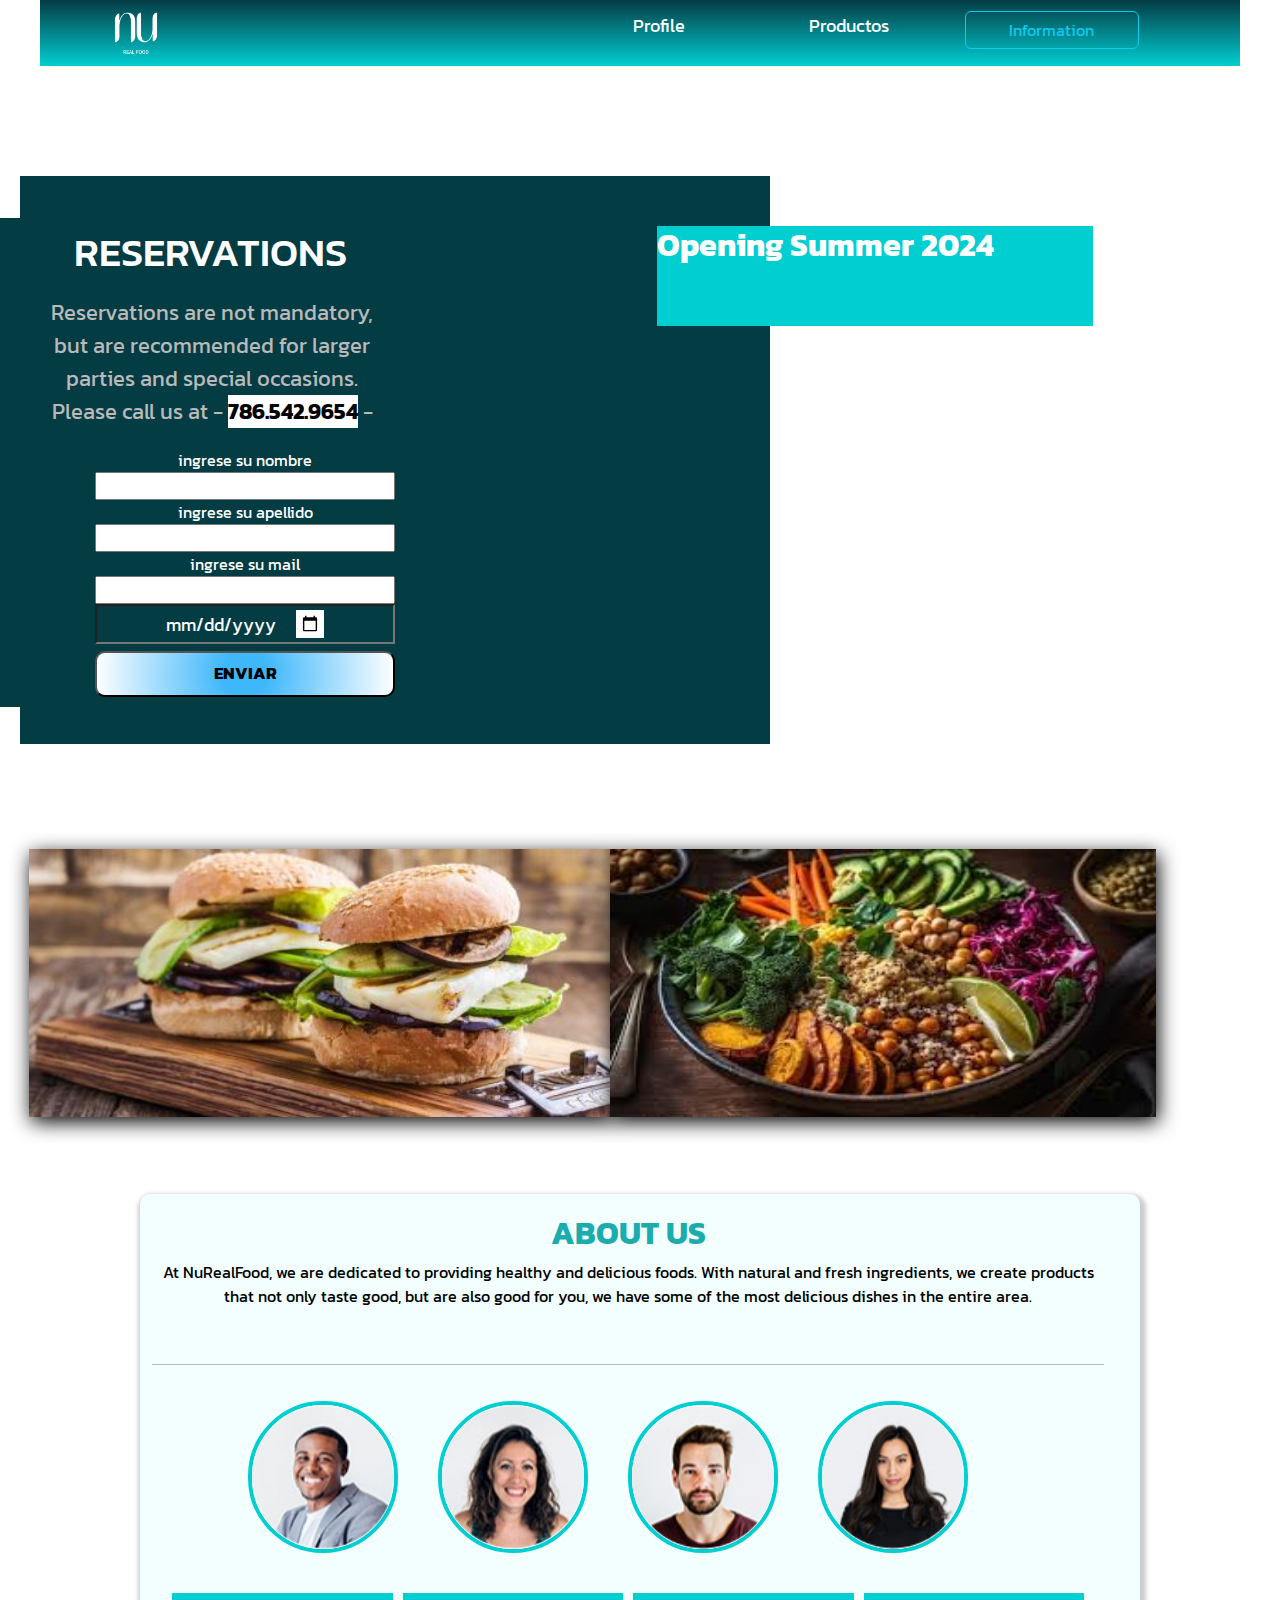
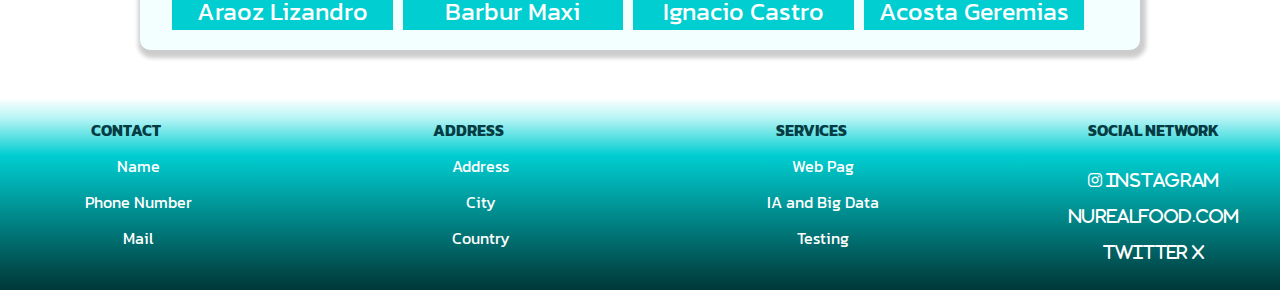
<file: index.html>
<!DOCTYPE html>
<html lang="es">
<head>
    <meta charset="UTF-8">
    <meta name="viewport" content="width=device-width, initial-scale=1.0">
    <title>NuRealFood</title>
    <link rel="stylesheet" href="css/styles.css">

    <link rel="preconnect" href="https://fonts.googleapis.com">
    <link rel="preconnect" href="https://fonts.gstatic.com" crossorigin>
    <link href="https://fonts.googleapis.com/css2?family=Kanit:ital,wght@0,100;0,200;0,300;0,400;0,500;0,600;0,700;0,800;0,900;1,100;1,200;1,300;1,400;1,500;1,600;1,700;1,800;1,900&display=swap" rel="stylesheet">
    <!-- Iconos del footer  -->
    <link rel="stylesheet" href="https://cdnjs.cloudflare.com/ajax/libs/font-awesome/6.0.0-beta3/css/all.min.css">
    <link href="https://cdn.jsdelivr.net/npm/bootstrap@5.3.3/dist/css/bootstrap.min.css" rel="stylesheet" integrity="sha384-QWTKZyjpPEjISv5WaRU9OFeRpok6YctnYmDr5pNlyT2bRjXh0JMhjY6hW+ALEwIH" crossorigin="anonymous">
    <link rel="icon" href="./img/logo.webp">
</head>
<body>
    <header>
        <nav class="fixed-top" >
            <div>
                <a  href="index.html"><img  class="logo" src="img/logo.webp" alt="NuRealFood Logo" ></a>
            </div>
            <ul class="nav-links">
                <li><a onclick="showContent('container-team')"   href="index.html">Profile</a></li>
                <li><a href="products.html">Productos</a></li>
                <button type="button" class="btn btn-outline-info">Information</button>
            </ul>
            <div class="burger">
                <div class="line1"></div>
                <div class="line2"></div>
                <div class="line3"></div>
            </div>
        </nav>
        <div class="video-header">
            <video autoplay>
                <source src="https://video.wixstatic.com/video/d3e4db_049ed584dce04e1da87adfd435e229d0/1080p/mp4/file.mp4" type="video/mp4">
                Tu navegador no soporta la reproducción de videos.
            </video>
        </div>
    </header>
    <main>
        <!-- <section class="hero">
            <h1>Bienvenidos a NuRealFood</h1>
            <p>Comida saludable y deliciosa para todos</p>
        </section> -->

    <div class="megaContainer">
        <div class="reservation">
            <div class="reservations-section" >
                <h2>RESERVATIONS</h2>
                <div class="reservation-text">
                    <p>Reservations are not mandatory, but are recommended for larger parties and special occasions.<br>
                        Please call us at - <a href="tel:+17865429654">786.542.9654</a> -</p>
                </div>
                <form action="submit">
                    <div class="form">
                        <label for="text">ingrese su nombre</label>
                    <input class="text" type="text"  minlength="3" maxlength="15">
                    <label for="text" aria-placeholder="">ingrese su apellido</label>
                    <input class="text" type="text" minlength="3" maxlength="16">
                    <label for="text" aria-placeholder="">ingrese su mail</label>
                    <input class="text" type="text" required minlength="4" maxlength="40">
                    <div class="calendar">
                        <input type="date" class="input">
                    </div>
                    <button><b>ENVIAR</b></button>
                    </div>
                </form>
            </div>
        </div>
        <section class="container-fluid-map">
            <div class="row">
                <div class="mapa">
                    <div class="linea">
                    <div class="title-map">
                        <h2 class="fw-bold">Opening Summer 2024</h2>
                    </div>
                    <iframe src="https://www.google.com/maps/embed?pb=!1m18!1m12!1m3!1d3591.874358003842!2d-80.19346730000001!3d25.807718799999993!2m3!1f0!2f0!3f0!3m2!1i1024!2i768!4f13.1!3m3!1m2!1s0x88d9b1538f2fff69%3A0x2e12c2237105a109!2s3252%20Buena%20Vista%20Blvd%2C%20Miami%2C%20FL%2033137!5e0!3m2!1ses-419!2sus!4v1718128435053!5m2!1ses-419!2sus" width="600" height="450" style="border:0;" allowfullscreen="" loading="lazy" referrerpolicy="no-referrer-when-downgrade"></iframe>
                </div>
                </div>
            </div>
        </section>
        </div>

        <!-- <div class="container mt-5">
            <div class="row">
                <div class="col-md-6">
                    <div class="calendar">
                        <div class="reservations-section">
                            <h2>RESERVATIONS</h2>
                            <p>Reservations are not mandatory, but are recommended for larger parties and special occasions.<br>
                            Please call us at - <a href="tel:+17865429654">786.542.9654</a> -</p>
                            <form action="submit">
                                <div class="form">
                                    <label for="nombre">Ingrese su nombre</label>
                                    <input id="nombre" class="form-control" type="text" minlength="3" maxlength="15">
                                    <label for="apellido">Ingrese su apellido</label>
                                    <input id="apellido" class="form-control" type="text" minlength="3" maxlength="16">
                                    <label for="email">Ingrese su mail</label>
                                    <input id="email" class="form-control" type="email" required minlength="4" maxlength="40">
                                    <label for="fecha">Seleccione la fecha</label>
                    
                                    <button class="btn btn-primary mt-3">Enviar</button>
                                </div>
                            </form>
                        </div>
                    </div>
                </div>

                <!-- Mapa -->
            <!-- <div class="col-md-6">
                <section class="container-fluid-map">
                    <div class="row">
                        <div class="col-12">
                            <div class="linea">
                                <div class="title-map">
                                    <h2 class="fw-bold">Opening Summer 2024</h2>
                                </div>
                                <iframe src="https://www.google.com/maps/embed?pb=!1m18!1m12!1m3!1d3591.874358003842!2d-80.19346730000001!3d25.807718799999993!2m3!1f0!2f0!3f0!3m2!1i1024!2i768!4f13.1!3m3!1m2!1s0x88d9b1538f2fff69%3A0x2e12c2237105a109!2s3252%20Buena%20Vista%20Blvd%2C%20Miami%2C%20FL%2033137!5e0!3m2!1ses-419!2sus!4v1718128435053!5m2!1ses-419!2sus" width="100%" height="450" style="border:0;" allowfullscreen="" loading="lazy" referrerpolicy="no-referrer-when-downgrade"></iframe>
                            </div>
                        </div>
                    </div>
                </section>
            </div>
        </div>
    </div>  -->


    <div class="container-fluid-imgs">
        <div class="row">
            <div class="container mt-5 d-flex justify-content-center">
                <div class="d-md-inline">
                    <img src="./img/imgs.jpeg" alt="" class="img-main">
                </div>
                <div class="d-flex justify-content-center">
                    <img src="./img/imgs2.jpeg" alt="" class="img-main">
                </div>
            </div>
        </div>
    </div>

        <section class="container-fluid">
            <div class="row">
                <div class="container-team">
                    <h2><b>ABOUT US</b></h2>
                    <p>At NuRealFood, we are dedicated to providing healthy and delicious foods. With natural and fresh ingredients, we create products that not only taste good, but are also good for you, we have some of the most delicious dishes in the entire area.</p>
                    <br>
                    <hr>
                    <div class="conteiner-card">
                        <img src="./img/team/te1.jpg" alt="">     
                        <img src="./img/team/te2.jpg" alt="">               
                        <img src="./img/team/te3.jpg" alt="">
                        <img src="./img/team/te4.jpg" alt="">
                    <br>
                    <div class="container-name">
                        <p>Araoz Lizandro</p>
                        <p>Barbur Maxi</p>
                        <p>Ignacio Castro</p>
                        <p>Acosta Geremias</p>
                    </div>
                    </div>        
                </div>
                </div>
            </section>
            <br>
            <br>
    </main>
    <footer class="footer">
        <div class="footer-content">
            <div class="contact">
                <div class="title"><b>CONTACT</b></div>
                <div class="lista">
                    <ul class="elem">
                        Name
                    </ul>
                    <ul class="elem">
                        Phone Number
                    </ul>
                    <ul class="elem">
                        Mail
                    </ul>
                </div>
            </div>
            <div class="Address">
                <div class="title"><b>ADDRESS</b></div>
                <div class="lista">
                    <ul class="elem">
                        Address
                    </ul>
                    <ul class="elem">
                        City
                    </ul>
                    <ul class="elem">
                        Country
                    </ul>
                </div>
            </div>
            <div class="services">
                <div class="title"><b>SERVICES</b></div>
                <div class="lista">
                    <ul class="elem">
                        Web Pag
                    </ul>
                    <ul class="elem">
                        IA and Big Data
                    </ul>
                    <ul class="elem">
                        Testing
                    </ul>
                </div>
            </div>
            <div class="social">
                <div class="title"><b>SOCIAL NETWORK</b></div>
                <div class="social-content">
                    <a href="https://www.instagram.com/nurealfoodmiami?utm_source=ig_web_button_share_sheet&igsh=ZDNlZDc0MzIxNw%3D%3D" target="_blank"><i class="fab fa-instagram"> Instagram</i></a>
                    <a href="https://www.nurealfood.com" target="_blank"><i class="fab fa-nurealfood">Nurealfood.COM</i></a>
                    <a href="https://x.com" target="_blank"><i class="fab fa-X">Twitter X</i></a>
                </div>
            </div>
        </div>
    </footer>
    <script src="js/scripts.js"></script>
</body>
</html>
</file>
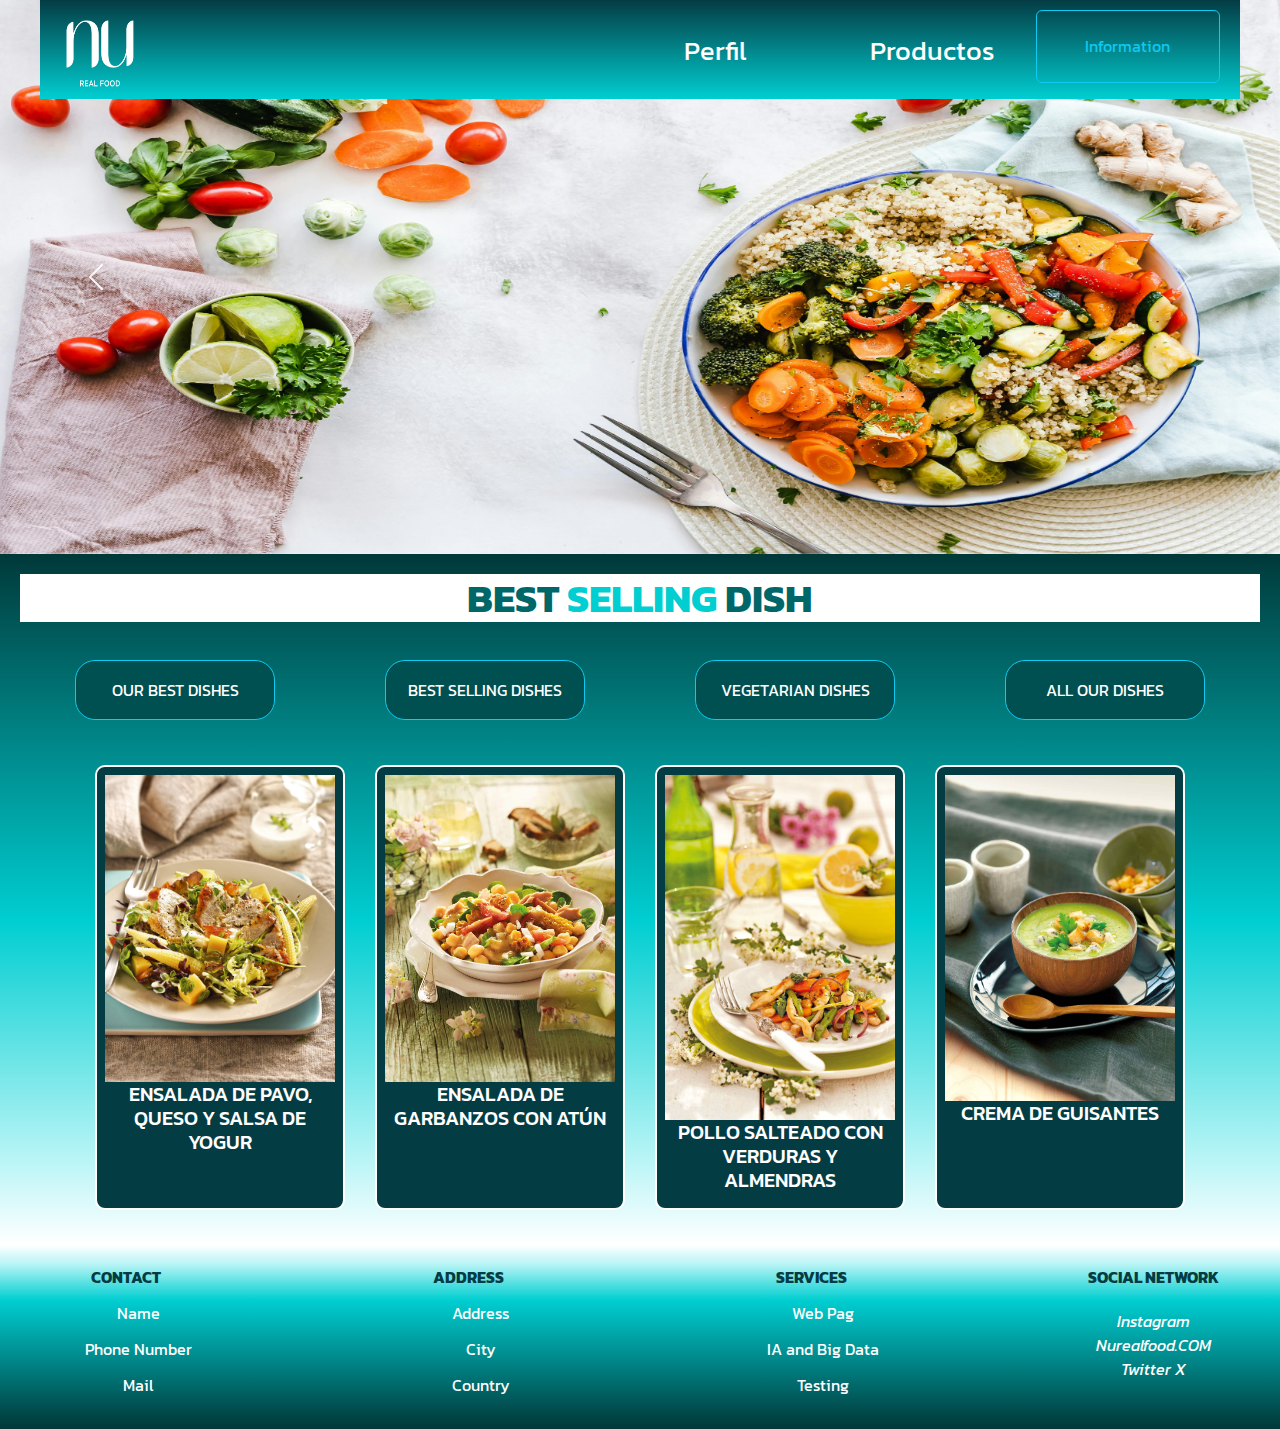
<file: masPedidos.html>
<!DOCTYPE html>
<html lang="es">
<head>
    <meta charset="UTF-8">
    <meta name="viewport" content="width=device-width, initial-scale=1.0">
    <title>NuRealFood</title>
    <link rel="stylesheet" href="css/masPedidos.css">
    <link href="https://cdn.jsdelivr.net/npm/bootstrap@5.3.3/dist/css/bootstrap.min.css" rel="stylesheet" integrity="sha384-QWTKZyjpPEjISv5WaRU9OFeRpok6YctnYmDr5pNlyT2bRjXh0JMhjY6hW+ALEwIH" crossorigin="anonymous">
    <link rel="icon" href="./img/logo.webp">
    <link rel="preconnect" href="https://fonts.googleapis.com">
<link rel="preconnect" href="https://fonts.gstatic.com" crossorigin>
<link href="https://fonts.googleapis.com/css2?family=Kanit:ital,wght@0,100;0,200;0,300;0,400;0,500;0,600;0,700;0,800;0,900;1,100;1,200;1,300;1,400;1,500;1,600;1,700;1,800;1,900&display=swap" rel="stylesheet">
</head>
<body>
    <header>
        <nav class="fixed-top" >
            <div>
                <a  href="index.html"><img  class="logo" src="img/logo.webp" alt="NuRealFood Logo" ></a>
            </div>
            <ul class="nav-links">
                <li><a onclick="showContent('container-team')"   href="index.html">Perfil</a></li>
                <li><a href="products.html">Productos</a></li>
                <button type="button" class="btn btn-outline-info">Information</button>
            </ul>
            <div class="burger">
                <div class="line1"></div>
                <div class="line2"></div>
                <div class="line3"></div>
            </div>
        </nav>

        
        <div id="carouselExampleControlsNoTouching" class="carousel slide" data-bs-touch="false">
            <div class="carousel-inner">
                <div class="carousel-item">
                    <img src="./img/product-page/lechuga.jpg" class="d-block w-100" alt="...">
                </div>
                <div class="carousel-item active">
                    <img src="./img/product-page/pexels-ella-olsson-572949-1640777.jpg" class="d-block w-100" alt="...">
                </div>
                <div class="carousel-item">
                    <img src="./img/product-page/carusel.jpg" class="d-block w-100" alt="...">
                </div>
                </div>
                <button class="carousel-control-prev" type="button" data-bs-target="#carouselExampleControlsNoTouching" data-bs-slide="prev">
                <span class="carousel-control-prev-icon" aria-hidden="true"></span>
                <span class="visually-hidden">Previous</span>
                </button>
                <button class="carousel-control-next" type="button" data-bs-target="#carouselExampleControlsNoTouching" data-bs-slide="next">
                <span class="carousel-control-next-icon" aria-hidden="true"></span>
                <span class="visually-hidden">Next</span>
                </button>
            </div>



            </header>
            <main>
        <div class="slider-img">
            <div class="slider"></div>
        </div>
        <section class="products">
            <h2><B>BEST <span>SELLING</span> DISH</B></h2>

            <div class="botones-separacion">
                <div class="btn-group btn-group-lg" role="group" aria-label="Large button group">
                    <a href="mejorePlatos.html"><button type="button" class="btn btn-outline-info">OUR BEST DISHES</button></a>
                    <a href="masPedidos.html"> <button type="button" class="btn btn-outline-info">BEST SELLING DISHES</button></a>
                    <a href="veggie.html"><button type="button" class="btn btn-outline-info">VEGETARIAN DISHES</button></a>
                    <a href="products.html"><button type="button" class="btn btn-outline-info">ALL OUR DISHES</button></a>
                </div>
            </div>

            <div class="product-grid">
                <div class="product-item">
                    <img src="img/ensaladaPavo.jpg" alt="Producto 1">
                    <h3>ENSALADA DE PAVO, QUESO Y SALSA DE YOGUR</h3>
                </div>
                <div class="product-item">
                    <img src="img/ensaldaGarbanzo.jpg" alt="Producto 2">
                    <h3>ENSALADA DE GARBANZOS CON ATÚN</h3>
                </div>
                <div class="product-item">
                    <img src="img/polloSalteado.jpg" alt="Producto 1">
                    <h3>POLLO SALTEADO CON VERDURAS Y ALMENDRAS</h3>
                </div>
                <div class="product-item">
                    <img src="./img/cremadeGuisantes.jpg" alt="Producto 1">
                    <h3>CREMA DE GUISANTES</h3>
                </div>    
            <!-- <div class="product-item">
                <img src="./img/tomate3.avif" alt="Producto 1">
                <h3>Producto 1</h3>
                <p>Descripción del producto 1.</p>
            </div> -->
            <!-- <div class="product-item">
            <div class="product-item">
                    <img src="./img/organicFood.jpg" alt="Producto 1">
                    <h3>Producto 1</h3>
                    <p>Descripción del producto 1.</p>
                </div>
                <div class="product-item">
                    <img src="./img/organicFood3.jpg" alt="Producto 1">
                    <h3>Producto 1</h3>
                    <p>Descripción del producto 1.</p>
                </div>
                <div class="product-item">
                    <img src="./img/organicFood2.jpg" alt="Producto 1">
                    <h3>Producto 1</h3>
                    <p>Descripción del producto 1.</p>
                </div> -->
                <!-- Añadir más productos según sea necesario -->
            </div>
        </section>
    </main>
    <footer class="footer">
        <div class="footer-content">
            <div class="contact">
                <div class="title"><b>CONTACT</b></div>
                <div class="lista">
                    <ul class="elem">
                        Name
                    </ul>
                    <ul class="elem">
                        Phone Number
                    </ul>
                    <ul class="elem">
                        Mail
                    </ul>
                </div>
            </div>
            <div class="Address">
                <div class="title"><b>ADDRESS</b></div>
                <div class="lista">
                    <ul class="elem">
                        Address
                    </ul>
                    <ul class="elem">
                        City
                    </ul>
                    <ul class="elem">
                        Country
                    </ul>
                </div>
            </div>
            <div class="services">
                <div class="title"><b>SERVICES</b></div>
                <div class="lista">
                    <ul class="elem">
                        Web Pag
                    </ul>
                    <ul class="elem">
                        IA and Big Data
                    </ul>
                    <ul class="elem">
                        Testing
                    </ul>
                </div>
            </div>
            <div class="social">
                <div class="title"><b>SOCIAL NETWORK</b></div>
                <div class="social-content">
                    <a href="https://www.instagram.com/nurealfoodmiami?utm_source=ig_web_button_share_sheet&igsh=ZDNlZDc0MzIxNw%3D%3D" target="_blank"><i class="fab fa-instagram"> Instagram</i></a>
                    <a href="https://www.nurealfood.com" target="_blank"><i class="fab fa-nurealfood">Nurealfood.COM</i></a>
                    <a href="https://x.com" target="_blank"><i class="fab fa-X">Twitter X</i></a>
                </div>
            </div>
        </div>
    </footer>
    <script src="js/scripts.js"></script>
    <script src="https://cdn.jsdelivr.net/npm/bootstrap@5.3.3/dist/js/bootstrap.bundle.min.js" integrity="sha384-YvpcrYf0tY3lHB60NNkmXc5s9fDVZLESaAA55NDzOxhy9GkcIdslK1eN7N6jIeHz" crossorigin="anonymous"></script>
</body>
</html>
</file>
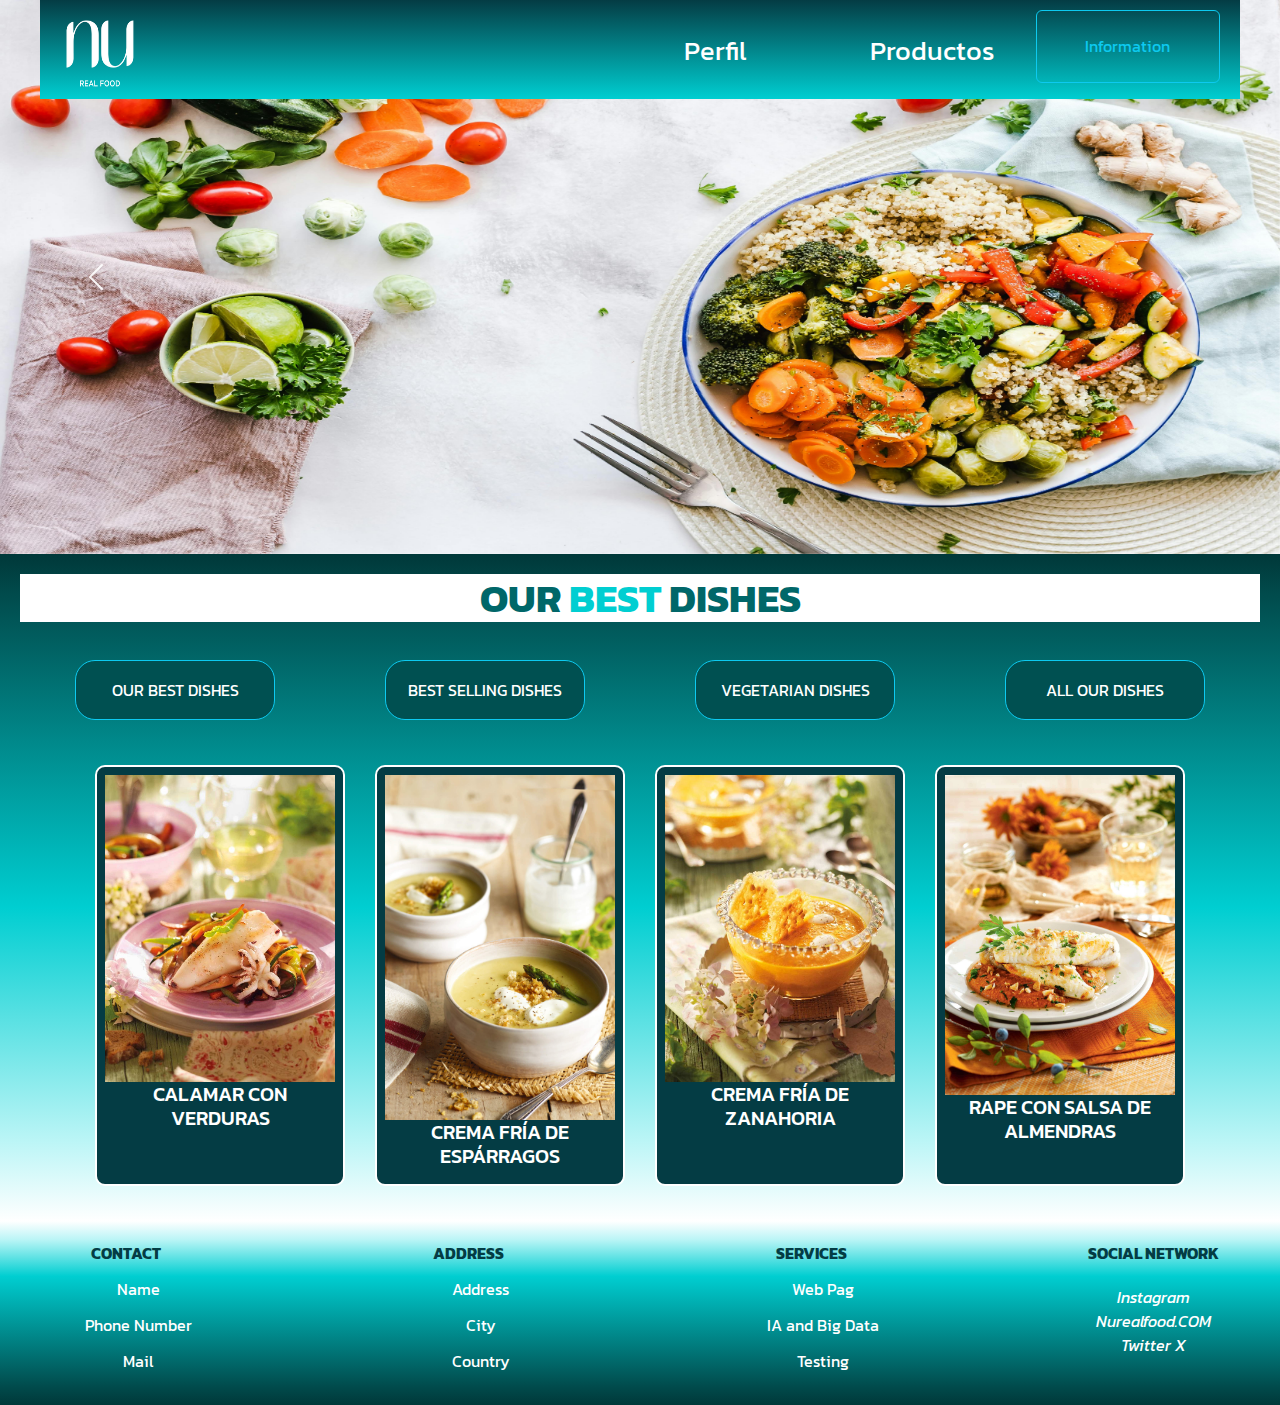
<file: mejorePlatos.html>
<!DOCTYPE html>
<html lang="es">
<head>
    <meta charset="UTF-8">
    <meta name="viewport" content="width=device-width, initial-scale=1.0">
    <title>NuRealFood</title>
    <link rel="stylesheet" href="css/mejorePlatos.css">
    <link href="https://cdn.jsdelivr.net/npm/bootstrap@5.3.3/dist/css/bootstrap.min.css" rel="stylesheet" integrity="sha384-QWTKZyjpPEjISv5WaRU9OFeRpok6YctnYmDr5pNlyT2bRjXh0JMhjY6hW+ALEwIH" crossorigin="anonymous">
    <link rel="icon" href="./img/logo.webp">
    <link rel="preconnect" href="https://fonts.googleapis.com">
<link rel="preconnect" href="https://fonts.gstatic.com" crossorigin>
<link href="https://fonts.googleapis.com/css2?family=Kanit:ital,wght@0,100;0,200;0,300;0,400;0,500;0,600;0,700;0,800;0,900;1,100;1,200;1,300;1,400;1,500;1,600;1,700;1,800;1,900&display=swap" rel="stylesheet">
</head>
<body>
    <header>
        <nav class="fixed-top" >
            <div>
                <a  href="index.html"><img  class="logo" src="img/logo.webp" alt="NuRealFood Logo" ></a>
            </div>
            <ul class="nav-links">
                <li><a onclick="showContent('container-team')"   href="index.html">Perfil</a></li>
                <li><a href="products.html">Productos</a></li>
                <button type="button" class="btn btn-outline-info">Information</button>
            </ul>
            <div class="burger">
                <div class="line1"></div>
                <div class="line2"></div>
                <div class="line3"></div>
            </div>
        </nav>

        
        <div id="carouselExampleControlsNoTouching" class="carousel slide" data-bs-touch="false">
            <div class="carousel-inner">
                <div class="carousel-item">
                    <img src="./img/product-page/lechuga.jpg" class="d-block w-100" alt="...">
                </div>
                <div class="carousel-item active">
                    <img src="./img/product-page/pexels-ella-olsson-572949-1640777.jpg" class="d-block w-100" alt="...">
                </div>
                <div class="carousel-item">
                    <img src="./img/product-page/carusel.jpg" class="d-block w-100" alt="...">
                </div>
                </div>
                <button class="carousel-control-prev" type="button" data-bs-target="#carouselExampleControlsNoTouching" data-bs-slide="prev">
                <span class="carousel-control-prev-icon" aria-hidden="true"></span>
                <span class="visually-hidden">Previous</span>
                </button>
                <button class="carousel-control-next" type="button" data-bs-target="#carouselExampleControlsNoTouching" data-bs-slide="next">
                <span class="carousel-control-next-icon" aria-hidden="true"></span>
                <span class="visually-hidden">Next</span>
                </button>
            </div>



            </header>
            <main>
        <div class="slider-img">
            <div class="slider"></div>
        </div>
        <section class="products">
            <h2><B>OUR <span>BEST</span> DISHES</B></h2>

            <div class="botones-separacion">
                <div class="btn-group btn-group-lg" role="group" aria-label="Large button group">
                    <a href="mejorePlatos.html"><button type="button" class="btn btn-outline-info">OUR BEST DISHES</button></a>
                    <a href="masPedidos.html"> <button type="button" class="btn btn-outline-info">BEST SELLING DISHES</button></a>
                    <a href="veggie.html"><button type="button" class="btn btn-outline-info">VEGETARIAN DISHES</button></a>
                    <a href="products.html"><button type="button" class="btn btn-outline-info">ALL OUR DISHES</button></a>
                </div>
            </div>

            <div class="product-grid">
                <div class="product-item">
                    <img src="img/calamar.jpg" alt="Producto 1">
                    <h3>CALAMAR CON VERDURAS</h3>
                </div>
                <div class="product-item">
                    <img src="img/cremaFriaEsparragos.jpg" alt="Producto 2">
                    <h3>CREMA FRÍA DE ESPÁRRAGOS</h3>
                </div>
                <div class="product-item">
                    <img src="img/cremadeZanahoria.jpg" alt="Producto 1">
                    <h3>CREMA FRÍA DE ZANAHORIA</h3>
                </div>
                <div class="product-item">
                    <img src="./img/rape.jpg" alt="Producto 1">
                    <h3>RAPE CON SALSA DE ALMENDRAS</h3>
                </div>    
            <!-- <div class="product-item">
                <img src="./img/tomate3.avif" alt="Producto 1">
                <h3>Producto 1</h3>
                <p>Descripción del producto 1.</p>
            </div> -->
            <!-- <div class="product-item">
            <div class="product-item">
                    <img src="./img/organicFood.jpg" alt="Producto 1">
                    <h3>Producto 1</h3>
                    <p>Descripción del producto 1.</p>
                </div>
                <div class="product-item">
                    <img src="./img/organicFood3.jpg" alt="Producto 1">
                    <h3>Producto 1</h3>
                    <p>Descripción del producto 1.</p>
                </div>
                <div class="product-item">
                    <img src="./img/organicFood2.jpg" alt="Producto 1">
                    <h3>Producto 1</h3>
                    <p>Descripción del producto 1.</p>
                </div> -->
                <!-- Añadir más productos según sea necesario -->
            </div>
        </section>
    </main>
    <footer class="footer">
        <div class="footer-content">
            <div class="contact">
                <div class="title"><b>CONTACT</b></div>
                <div class="lista">
                    <ul class="elem">
                        Name
                    </ul>
                    <ul class="elem">
                        Phone Number
                    </ul>
                    <ul class="elem">
                        Mail
                    </ul>
                </div>
            </div>
            <div class="Address">
                <div class="title"><b>ADDRESS</b></div>
                <div class="lista">
                    <ul class="elem">
                        Address
                    </ul>
                    <ul class="elem">
                        City
                    </ul>
                    <ul class="elem">
                        Country
                    </ul>
                </div>
            </div>
            <div class="services">
                <div class="title"><b>SERVICES</b></div>
                <div class="lista">
                    <ul class="elem">
                        Web Pag
                    </ul>
                    <ul class="elem">
                        IA and Big Data
                    </ul>
                    <ul class="elem">
                        Testing
                    </ul>
                </div>
            </div>
            <div class="social">
                <div class="title"><b>SOCIAL NETWORK</b></div>
                <div class="social-content">
                    <a href="https://www.instagram.com/nurealfoodmiami?utm_source=ig_web_button_share_sheet&igsh=ZDNlZDc0MzIxNw%3D%3D" target="_blank"><i class="fab fa-instagram"> Instagram</i></a>
                    <a href="https://www.nurealfood.com" target="_blank"><i class="fab fa-nurealfood">Nurealfood.COM</i></a>
                    <a href="https://x.com" target="_blank"><i class="fab fa-X">Twitter X</i></a>
                </div>
            </div>
        </div>
    </footer>
    <script src="js/scripts.js"></script>
    <script src="https://cdn.jsdelivr.net/npm/bootstrap@5.3.3/dist/js/bootstrap.bundle.min.js" integrity="sha384-YvpcrYf0tY3lHB60NNkmXc5s9fDVZLESaAA55NDzOxhy9GkcIdslK1eN7N6jIeHz" crossorigin="anonymous"></script>
</body>
</html>
</file>
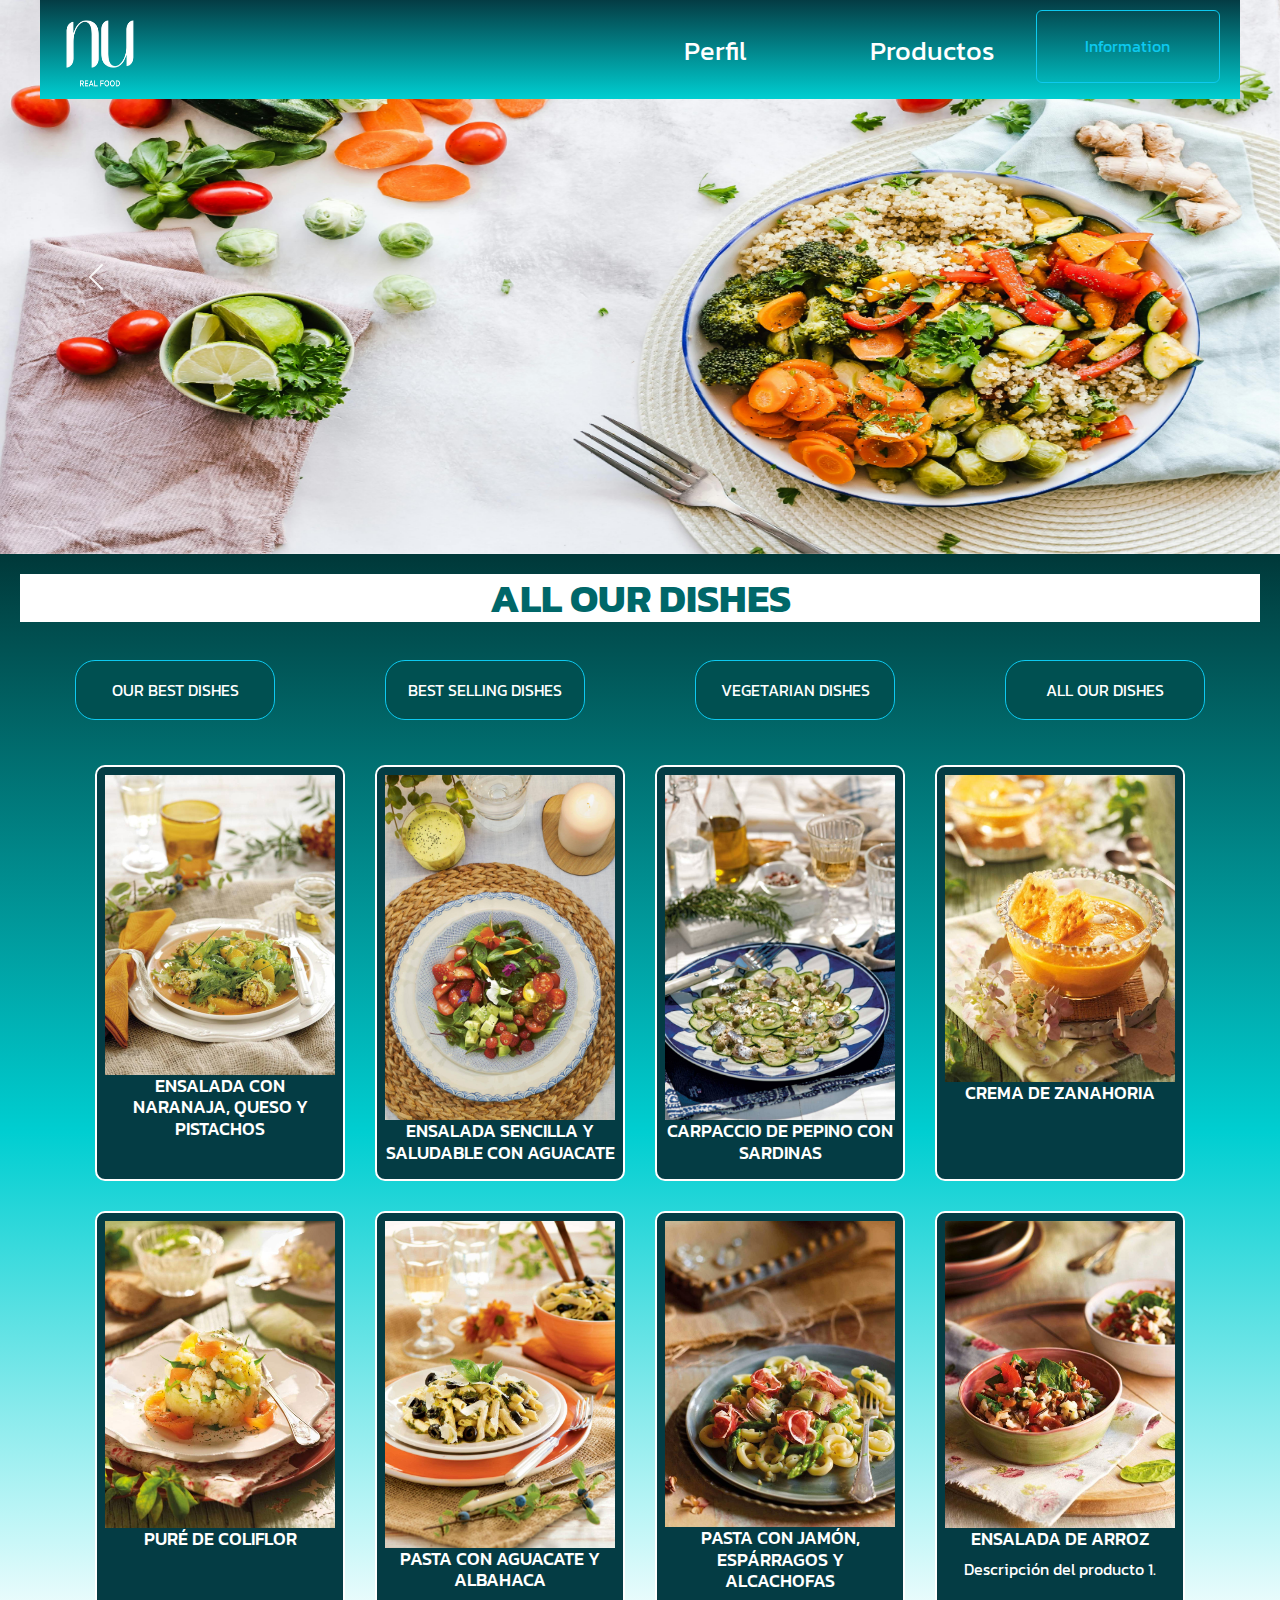
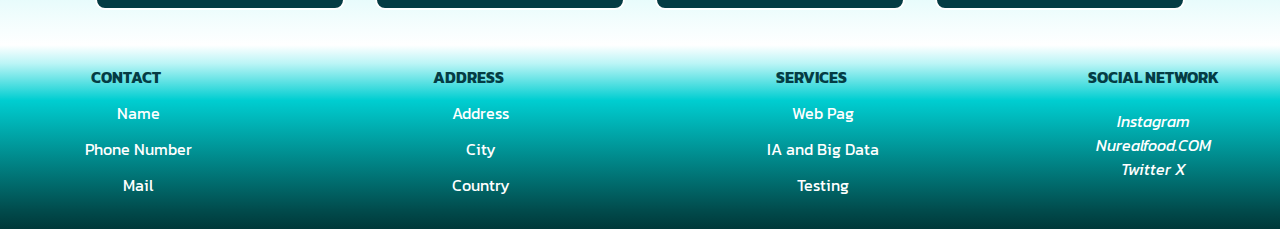
<file: products.html>
<!DOCTYPE html>
<html lang="es">
<head>
    <meta charset="UTF-8">
    <meta name="viewport" content="width=device-width, initial-scale=1.0">
    <title>NuRealFood</title>
    <link rel="stylesheet" href="css/products.css">
    <link href="https://cdn.jsdelivr.net/npm/bootstrap@5.3.3/dist/css/bootstrap.min.css" rel="stylesheet" integrity="sha384-QWTKZyjpPEjISv5WaRU9OFeRpok6YctnYmDr5pNlyT2bRjXh0JMhjY6hW+ALEwIH" crossorigin="anonymous">
    <link rel="icon" href="./img/logo.webp">
    <link rel="preconnect" href="https://fonts.googleapis.com">
<link rel="preconnect" href="https://fonts.gstatic.com" crossorigin>
<link href="https://fonts.googleapis.com/css2?family=Kanit:ital,wght@0,100;0,200;0,300;0,400;0,500;0,600;0,700;0,800;0,900;1,100;1,200;1,300;1,400;1,500;1,600;1,700;1,800;1,900&display=swap" rel="stylesheet">
</head>
<body>
    <header>
        <nav class="fixed-top" >
            <div>
                <a  href="index.html"><img  class="logo" src="img/logo.webp" alt="NuRealFood Logo" ></a>
            </div>
            <ul class="nav-links justify-content-between">
                <li><a onclick="showContent('container-team')"   href="index.html">Perfil</a></li>
                <li><a href="products.html">Productos</a></li>
                <button type="button" class="btn btn-outline-info">Information</button>
            </ul>
            <div class="burger">
                <div class="line1"></div>
                <div class="line2"></div>
                <div class="line3"></div>
            </div>
        </nav>

        
        <div id="carouselExampleControlsNoTouching" class="carousel slide" data-bs-touch="false">
            <div class="carousel-inner">
                <div class="carousel-item active">
                    <img src="./img/product-page/pexels-ella-olsson-572949-1640777.jpg" class="d-block w-100" alt="...">
                </div>
                <div class="carousel-item">
                    <img src="./img/product-page/carusel.jpg" class="d-block w-100" alt="...">
                </div>
                <div class="carousel-item">
                    <img src="./img/product-page/lechuga.jpg" class="d-block w-100" alt="...">
                </div>
                </div>
                <button class="carousel-control-prev" type="button" data-bs-target="#carouselExampleControlsNoTouching" data-bs-slide="prev">
                <span class="carousel-control-prev-icon" aria-hidden="true"></span>
                <span class="visually-hidden">Previous</span>
                </button>
                <button class="carousel-control-next" type="button" data-bs-target="#carouselExampleControlsNoTouching" data-bs-slide="next">
                <span class="carousel-control-next-icon" aria-hidden="true"></span>
                <span class="visually-hidden">Next</span>
                </button>
            </div>



            </header>
            <main>
        <div class="slider-img">
            <div class="slider"></div>
        </div>
        <section class="products">
            <h2><B>ALL OUR DISHES</B></h2>

            <div class="botones-separacion">
                <div class="btn-group btn-group-lg" role="group" aria-label="Large button group">
                    <a href="mejorePlatos.html"><button type="button" class="btn btn-outline-info">OUR BEST DISHES</button></a>
                    <a href="masPedidos.html"> <button type="button" class="btn btn-outline-info">BEST SELLING DISHES</button></a>
                    <a href="veggie.html"><button type="button" class="btn btn-outline-info">VEGETARIAN DISHES</button></a>
                    <a href="products.html"><button type="button" class="btn btn-outline-info">ALL OUR DISHES</button></a>
                </div>
            </div>
            <div class="product-grid">
                <div class="product-item">
                    <img src="img/ensalada.jpg" alt="Producto 1">
                    <h3>ENSALADA CON NARANAJA, QUESO Y PISTACHOS</h3>
                </div>
                <div class="product-item">
                    <img src="img/ensalada2.jpg" alt="Producto 2">
                    <h3>ENSALADA SENCILLA Y SALUDABLE CON AGUACATE</h3>
                </div>
                <div class="product-item">
                    <img src="img/pepinos.jpg" alt="Producto 1">
                    <h3>CARPACCIO DE PEPINO CON SARDINAS</h3>
                </div>
                <div class="product-item">
                    <img src="./img/cremadeZanahoria.jpg" alt="Producto 1">
                    <h3>CREMA DE ZANAHORIA</h3>
                </div>
                <div class="product-item">
                    <img src="./img/puredeColiflor.jpg" alt="Producto 1">
                    <h3>PURÉ DE COLIFLOR</h3>
                </div>
                <div class="product-item">
                    <img src="./img/pastaconAguacateyAlbahaca.jpg" alt="Producto 1">
                    <h3>PASTA CON AGUACATE Y ALBAHACA</h3>
                </div>
                <div class="product-item">
                    <img src="./img/pastadeJamon.jpg" alt="Producto 1">
                    <h3>PASTA CON JAMÓN, ESPÁRRAGOS Y ALCACHOFAS</h3>
                </div>
                <div class="product-item">
                    <img src="./img/ensaladadeArroz.jpg" alt="Producto 1">
                    <h3>ENSALADA DE ARROZ</h3>
                    <p>Descripción del producto 1.</p>
                </div>
                <!-- Añadir más productos según sea necesario -->
            </div>
        </section>
    </main>
    <footer class="footer">
        <div class="footer-content">
            <div class="contact">
                <div class="title"><b>CONTACT</b></div>
                <div class="lista">
                    <ul class="elem">
                        Name
                    </ul>
                    <ul class="elem">
                        Phone Number
                    </ul>
                    <ul class="elem">
                        Mail
                    </ul>
                </div>
            </div>
            <div class="Address">
                <div class="title"><b>ADDRESS</b></div>
                <div class="lista">
                    <ul class="elem">
                        Address
                    </ul>
                    <ul class="elem">
                        City
                    </ul>
                    <ul class="elem">
                        Country
                    </ul>
                </div>
            </div>
            <div class="services">
                <div class="title"><b>SERVICES</b></div>
                <div class="lista">
                    <ul class="elem">
                        Web Pag
                    </ul>
                    <ul class="elem">
                        IA and Big Data
                    </ul>
                    <ul class="elem">
                        Testing
                    </ul>
                </div>
            </div>
            <div class="social">
                <div class="title"><b>SOCIAL NETWORK</b></div>
                <div class="social-content">
                    <a href="https://www.instagram.com/nurealfoodmiami?utm_source=ig_web_button_share_sheet&igsh=ZDNlZDc0MzIxNw%3D%3D" target="_blank"><i class="fab fa-instagram"> Instagram</i></a>
                    <a href="https://www.nurealfood.com" target="_blank"><i class="fab fa-nurealfood">Nurealfood.COM</i></a>
                    <a href="https://x.com" target="_blank"><i class="fab fa-X">Twitter X</i></a>
                </div>
            </div>
        </div>
    </footer>
    <script src="js/scripts.js"></script>
    <script src="https://cdn.jsdelivr.net/npm/bootstrap@5.3.3/dist/js/bootstrap.bundle.min.js" integrity="sha384-YvpcrYf0tY3lHB60NNkmXc5s9fDVZLESaAA55NDzOxhy9GkcIdslK1eN7N6jIeHz" crossorigin="anonymous"></script>
</body>
</html>
</file>
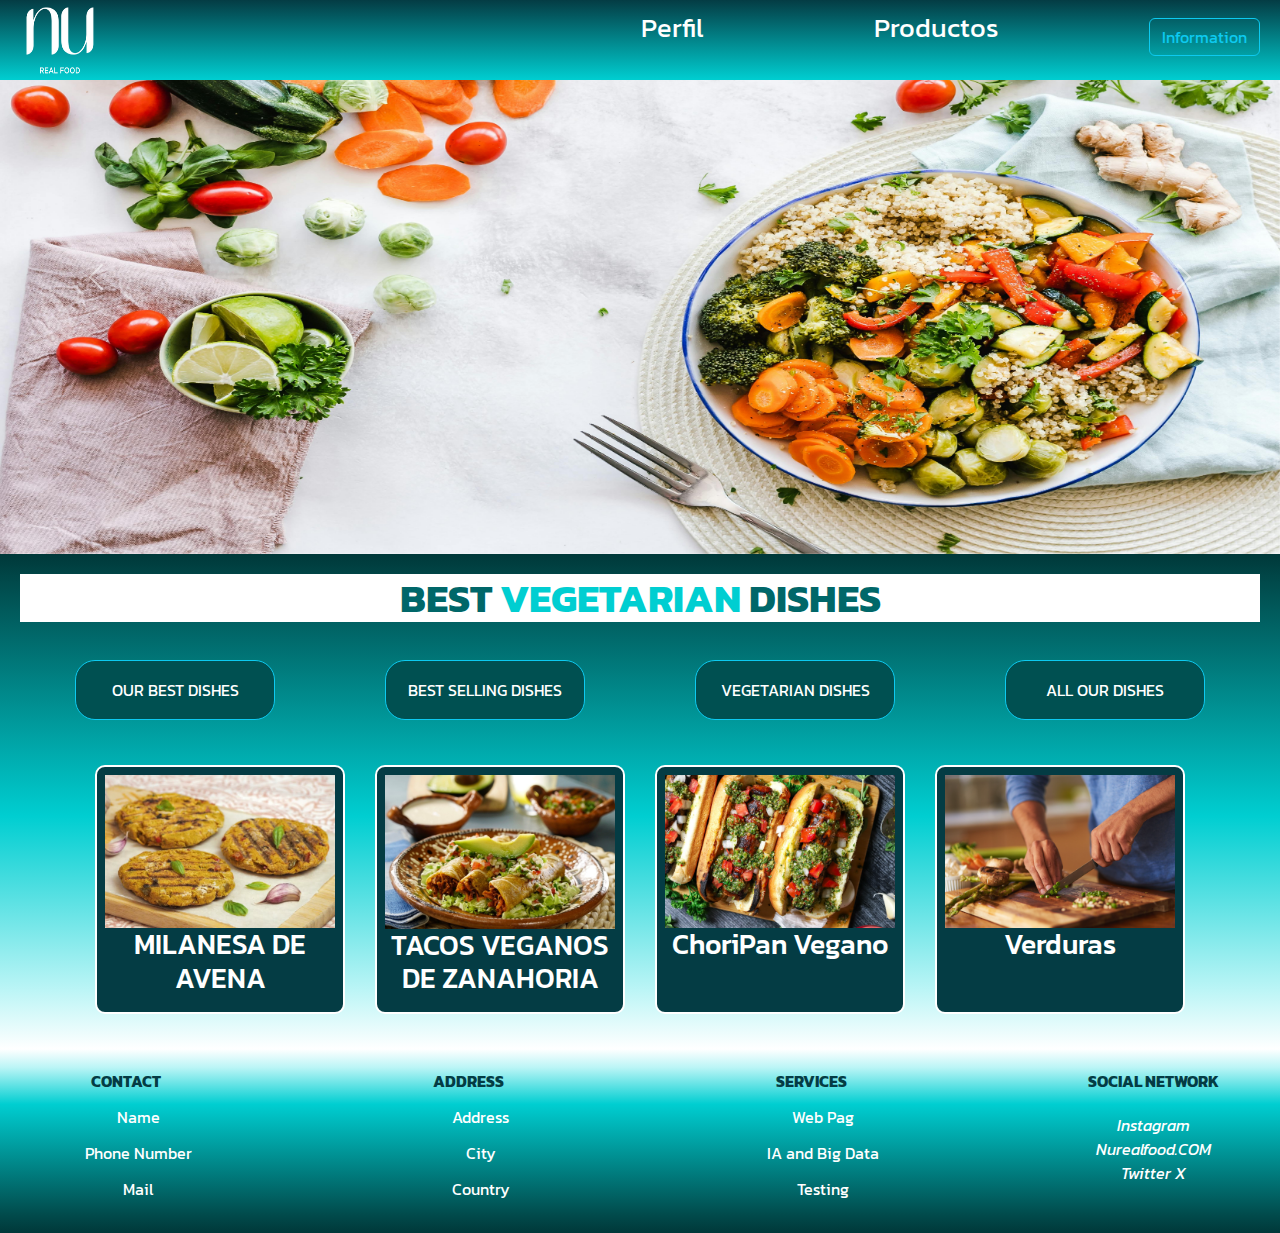
<file: veggie.html>
<!DOCTYPE html>
<html lang="es">
<head>
    <meta charset="UTF-8">
    <meta name="viewport" content="width=device-width, initial-scale=1.0">
    <title>NuRealFood</title>
    <link rel="stylesheet" href="css/veggie.css">
    <link href="https://cdn.jsdelivr.net/npm/bootstrap@5.3.3/dist/css/bootstrap.min.css" rel="stylesheet" integrity="sha384-QWTKZyjpPEjISv5WaRU9OFeRpok6YctnYmDr5pNlyT2bRjXh0JMhjY6hW+ALEwIH" crossorigin="anonymous">
    <link rel="icon" href="./img/logo.webp">
    <link rel="preconnect" href="https://fonts.googleapis.com">
<link rel="preconnect" href="https://fonts.gstatic.com" crossorigin>
<link href="https://fonts.googleapis.com/css2?family=Kanit:ital,wght@0,100;0,200;0,300;0,400;0,500;0,600;0,700;0,800;0,900;1,100;1,200;1,300;1,400;1,500;1,600;1,700;1,800;1,900&display=swap" rel="stylesheet">
</head>
<body>
    <header>
        <nav class="fixed-top" >
            <div>
                <a  href="index.html"><img  class="logo" src="img/logo.webp" alt="NuRealFood Logo" ></a>
            </div>
            <ul class="nav-links">
                <li><a onclick="showContent('container-team')"   href="index.html">Perfil</a></li>
                <li><a href="products.html">Productos</a></li>
                <button type="button" class="btn btn-outline-info">Information</button>
            </ul>
            <div class="burger">
                <div class="line1"></div>
                <div class="line2"></div>
                <div class="line3"></div>
            </div>
        </nav>

        
        <div id="carouselExampleControlsNoTouching" class="carousel slide" data-bs-touch="false">
            <div class="carousel-inner">
                <div class="carousel-item">
                    <img src="./img/product-page/lechuga.jpg" class="d-block w-100" alt="...">
                </div>
                <div class="carousel-item active">
                    <img src="./img/product-page/pexels-ella-olsson-572949-1640777.jpg" class="d-block w-100" alt="...">
                </div>
                <div class="carousel-item">
                    <img src="./img/product-page/carusel.jpg" class="d-block w-100" alt="...">
                </div>
                </div>
                <button class="carousel-control-prev" type="button" data-bs-target="#carouselExampleControlsNoTouching" data-bs-slide="prev">
                <span class="carousel-control-prev-icon" aria-hidden="true"></span>
                <span class="visually-hidden">Previous</span>
                </button>
                <button class="carousel-control-next" type="button" data-bs-target="#carouselExampleControlsNoTouching" data-bs-slide="next">
                <span class="carousel-control-next-icon" aria-hidden="true"></span>
                <span class="visually-hidden">Next</span>
                </button>
            </div>



            </header>
            <main>
        <div class="slider-img">
            <div class="slider"></div>
        </div>
        <section class="products">
            <h2><B>BEST <SPan>VEGETARIAN</SPan> DISHES</B></h2>

            <div class="botones-separacion">
                <div class="btn-group btn-group-lg" role="group" aria-label="Large button group">
                    <a href="mejorePlatos.html"><button type="button" class="btn btn-outline-info">OUR BEST DISHES</button></a>
                    <a href="masPedidos.html"> <button type="button" class="btn btn-outline-info">BEST SELLING DISHES</button></a>
                    <a href="veggie.html"><button type="button" class="btn btn-outline-info">VEGETARIAN DISHES</button></a>
                    <a href="products.html"><button type="button" class="btn btn-outline-info">ALL OUR DISHES</button></a>
                </div>
            </div>

            <div class="product-grid">
                <div class="product-item">
                    <img src="./img/milanesaAvena.webp" alt="Producto 1">
                    <h3>MILANESA DE AVENA</h3>
                </div>
                <div class="product-item">
                    <img src="img/tacosveggies.jpg" alt="Producto 2">
                    <h3>TACOS VEGANOS DE ZANAHORIA</h3>                   
                </div>
                <div class="product-item">
                    <img src="img/choripanVegano.webp" alt="Producto 1">
                    <h3>ChoriPan Vegano</h3>                
                </div>
                <div class="product-item">
                    <img src="./img/veggie.webp" alt="Producto 1">
                    <h3>Verduras</h3>
                </div>    
            <!-- <div class="product-item">
                <img src="./img/tomate3.avif" alt="Producto 1">
                <h3>Producto 1</h3>
                <p>Descripción del producto 1.</p>
            </div> -->
            <!-- <div class="product-item">
            <div class="product-item">
                    <img src="./img/organicFood.jpg" alt="Producto 1">
                    <h3>Producto 1</h3>
                    <p>Descripción del producto 1.</p>
                </div>
                <div class="product-item">
                    <img src="./img/organicFood3.jpg" alt="Producto 1">
                    <h3>Producto 1</h3>
                    <p>Descripción del producto 1.</p>
                </div>
                <div class="product-item">
                    <img src="./img/organicFood2.jpg" alt="Producto 1">
                    <h3>Producto 1</h3>
                    <p>Descripción del producto 1.</p>
                </div> -->
                <!-- Añadir más productos según sea necesario -->
            </div>
        </section>
    </main>
    <footer class="footer">
        <div class="footer-content">
            <div class="contact">
                <div class="title"><b>CONTACT</b></div>
                <div class="lista">
                    <ul class="elem">
                        Name
                    </ul>
                    <ul class="elem">
                        Phone Number
                    </ul>
                    <ul class="elem">
                        Mail
                    </ul>
                </div>
            </div>
            <div class="Address">
                <div class="title"><b>ADDRESS</b></div>
                <div class="lista">
                    <ul class="elem">
                        Address
                    </ul>
                    <ul class="elem">
                        City
                    </ul>
                    <ul class="elem">
                        Country
                    </ul>
                </div>
            </div>
            <div class="services">
                <div class="title"><b>SERVICES</b></div>
                <div class="lista">
                    <ul class="elem">
                        Web Pag
                    </ul>
                    <ul class="elem">
                        IA and Big Data
                    </ul>
                    <ul class="elem">
                        Testing
                    </ul>
                </div>
            </div>
            <div class="social">
                <div class="title"><b>SOCIAL NETWORK</b></div>
                <div class="social-content">
                    <a href="https://www.instagram.com/nurealfoodmiami?utm_source=ig_web_button_share_sheet&igsh=ZDNlZDc0MzIxNw%3D%3D" target="_blank"><i class="fab fa-instagram"> Instagram</i></a>
                    <a href="https://www.nurealfood.com" target="_blank"><i class="fab fa-nurealfood">Nurealfood.COM</i></a>
                    <a href="https://x.com" target="_blank"><i class="fab fa-X">Twitter X</i></a>
                </div>
            </div>
        </div>
    </footer>
    <script src="js/scripts.js"></script>
    <script src="https://cdn.jsdelivr.net/npm/bootstrap@5.3.3/dist/js/bootstrap.bundle.min.js" integrity="sha384-YvpcrYf0tY3lHB60NNkmXc5s9fDVZLESaAA55NDzOxhy9GkcIdslK1eN7N6jIeHz" crossorigin="anonymous"></script>
</body>
</html>
</file>
<file: css/styles.css>
/* Reset CSS */
* {
    margin: 0;
    padding: 0;
    box-sizing: border-box;
    font-family: "Kanit", sans-serif;
    width: 100%;
}
/* Estilos del cuerpo */
body {
    line-height: 1.4;
}
.text-hero{
    margin: auto;
}
/* Header y navegación */
header {
    color: #fff;
}
.fixed-top{
    background-image: linear-gradient( to bottom,#043C44, #00CED1);
}
.video-header{
    object-fit: contain;
    overflow-clip-margin: content-box;
    overflow: clip;
    height: auto; 
    display: block;
    width: 100%;
}
.product-item{
    background-color: #333;
    border-radius: 10px;
    transition: all 0.3s;
}
.product-item:hover{
    transform: scale(1.1);
    box-shadow: 15px 20px 20px 20px rgba(0, 0, 0, 0.5);
}
.content{
    display: none;
}
.btn{
    font-size: 30px;
    margin-top: 10px;
    color: wheat;
}
nav {
    display: flex;
    justify-content: space-between;
    align-items: center;
    max-width: 1200px;
    margin: auto;
    padding: 1px;
    font-size: 13px;
}
.logo{
    width: 50px;
    height: 50px;
    transition: all 0.3s;
    margin-left: 70px;
}
.logo:hover{
    transform: scale(1.2);
    box-shadow: rgba(255, 20%, 50%);
    filter: drop-shadow(2px 5px 10px #ffffff);
}

.nav-links {
    display: flex;
    list-style: none;
    justify-content: center;
    align-items: center;
    margin-right: 100px;
}

.nav-links li {
    margin-left: 20px;
}

.nav-links a {
    color: #fff;
    text-decoration: none;
    font-size: 18px;
    transition: all 0.3s;
    
}

.nav-links a:hover{
    transform: scale(1.2);
    box-shadow: rgba(122, 20%, 50%);
    filter: drop-shadow(2px 5px 10px #ffffff);
}

.burger {
    display: none;
    cursor: pointer;
}

.burger div {
    width: 25px;
    height: 3px;
    background: #fff;
    margin: 5px;
}


.megaContainer{
    display: flex;
    width: 750px;
    margin: 20px;
    align-items: center;
    justify-content: center;
}

.reservation-text{
    margin-left: 122px;
    display: flex;
    justify-content: center;

}

/* Hero Section */
.hero {
    background: url('./img') no-repeat center center/cover;
    color: #fff;
    display: flex;
    flex-direction: column;
    justify-content: center;
    align-items: center;
    text-align: center;
}

.hero h1 {
    font-size: 3rem;
}

.hero p {
    font-size: 1.2rem;
}

/* About Section */
.about {
    padding: 20px;
    text-align: center;
}

.about h2 {
    margin-bottom: 20px;
}

/* Products Section */
.products {
    padding: 20px;
    text-align: center;
    display: start;
    background: rgb(0,56,57);
    background: linear-gradient(180deg, rgba(0,56,57,1) 0%, rgba(1,75,76,1) 6%, rgba(0,206,209,1) 53%, rgba(187,245,246,1) 88%, rgba(255,255,255,1) 100%);
    color: white;
}

.product-grid {
    display: flex;
    justify-content: center;
    flex-wrap: wrap;
}

.product-item {
    margin: 15px;
    padding: 8px;
    border: 2px solid #fff;
    width: 250px;
    height: auto;
    background-color: #043C44;
}

.product-item img {
    max-width: 100%;
}

/* Responsivo */
@media (max-width: 768px) {
    .nav-links {
        display: none;
        flex-direction: column;
    }

    .burger {
        display: block;
    }
}

/* reservacion */

.megaContainer, .reservations-section{
    background-color: #043C44;
    padding: 10px;
    color: white;
}
.reservations-section button{
    padding: 8px;
    border-radius: 10px;
    font-size: 17px;
    color: black;
    font-family: sans-serif;
    text-decoration: none;
    margin-top: 7px;
    background: rgb(63,183,251);
background: radial-gradient(circle, rgba(63,183,251,1) 15%, rgba(255,255,255,1) 100%);
}
.reservation{
    margin-top: 5px;
}
.reservations-section {
    text-align: center;
}
.reservations-section h2 {
    font-size: 40px;
    color: white;
    margin-bottom: 20px;
    margin-left: 240px;
}
.reservations-section p {
    font-size: 22px;
    color: rgb(185, 185, 185);
    margin-bottom: 20px;
    margin-left: 240px;
}
.reservations-section a {
    color: black;
    text-decoration: none;
    font-weight: bold;
    background-color: white;
}
.reservations-section a:hover {
    text-decoration: underline;
}

/* formulario */
.form{
    max-width: 300px;
    color: white;
    background-color: #043C44;
    text-align: center;
    align-items: center;
    display: grid;
    margin-left: 420px;
}
.container-team{
    /* width: 100px;
    height: 100px; */
    text-align: center;
    align-items: center;
    align-self: flex-start;
}
.container-team h2{
    color: #1cacae;
    font-family: "Kanit", sans-serif;
}
.container-team img{
    justify-content: space-evenly;
    width: 150px;
    border:4px solid #00CED1;
    border-radius: 90px;

}
.conteiner-card{
    display: flex;
    padding: 39px;
    flex-direction: row;
    text-align: center;
    justify-content: center;
    flex-wrap: wrap;
    gap: 40px;
    padding: 20px;
}
.container-card img{
    justify-content: space-between;
    padding: 20px;
}
.container-name{
    display: flex;
    gap: 10px;
    font-size: 25px;
    font-family: "Kanit", sans-serif;
    text-align: center;
    justify-content: center;
    /* background-color: #01b6b9; */
    color: white;
}
.container-name p{
    background-color: #00CED1;
    margin: 0;
    display: flex;
    justify-content: center;
    align-items: center;
}

.row > *{
    padding-top: 20px;
}

/* mapa */
.container-fluid{
    max-width: 1000px;
    background-color: rgb(243, 255, 255);
    box-shadow:2px 4px 4px 4px rgba(0, 0, 0, 0.2);
    border-radius: 10px;
    color: black;
    justify-content: space-around;
    margin-top: 60px;
}
.container-fluid-map{
    align-items: center;
    display: flex;
    /* box-shadow: 4px 4px 4px rgba(0, 0, 0, 0.2); */
    width: 500px;
    justify-content: center;
    margin-left: 350px;
}
.mapa{
    display: flex;
    background: cover;
    margin-bottom: 90px;
    width: 1200px;
    height: 458px;
    float: right;
}
.title-map{
    display: flex;
    font-size: 50px;
    font-family: "Kanit", sans-serif;
}
.linea{
    width: 750px;
    height: 100px;
    background-color: #00CED1;
    margin: 20px;
}


/* body {
    font-family: Arial, sans-serif;
    background-color: #f8f9fa;
}

h2 {
    font-weight: 700;
}

p {
    line-height: 1.6;
}

header {
    background: linear-gradient(90deg, rgba(2,0,36,1) 0%, rgba(9,9,121,1) 35%, rgba(0,212,255,1) 100%);
}

footer {
    background: #343a40;
}

.container-fluid-map .title-map {
    margin-bottom: 20px;
}

.container-fluid-map iframe {
    width: 100%;
    height: 450px;
    border: none;
} */

/* FOOTER */
.footer{
    background: rgb(0,56,57);
    background: linear-gradient(0deg, rgba(0,56,57,1) 0%, rgba(1,75,76,1) 10%, rgba(0,206,209,1) 70%, rgba(187,245,246,1) 90%, rgba(255,255,255,1) 100%);
    position: static;
    bottom: 0;
    left: 0;
    width: 100%;
    padding: 20px 0;
    color: white;
}
footer{
    background: #333;
    color: #fff;
    text-align: center;
    padding: 10px 0;
}
.footer-content{
    display: flex;
    flex-direction: row;
    gap: 90px;
    justify-content: center;
}
.lista{
    list-style: none;
}
.social-content{
    padding-top: 20px;
}
.social-content a{
    list-style: none;
    text-decoration: none;
    color: white;
}
.social-content i{
    padding: 10px;
}
.social-elem{
    color: white;
    margin: 0 10px;
    font-size: 30px;
    transition: color 0.3s ease;
}
.social-elem:hover{
    color: #fff;
}

.elem{
    padding: initial;
    margin: 12px;

}
.elem:hover{
    color: aqua;
    cursor: pointer;
    transition: color 0.3s ease;
}
.title{
    color: #043C44;
    cursor: pointer;
    position: relative;
}
.title::after{
    content: "";
    position: absolute;
    left: 100px;
    /* background-color: #1a899a; */
    top: 100%;
    width: 30px;
    height: 3px;
    border-radius: 5px;
    margin-left: -50px;
} 

/* Calendario */
.input{
    background-color: #043C44;
    padding: 4px;
    display: flex;
    justify-content: center;
    font-size: 18px;
    color: white;
}
    
::-webkit-calendar-picker-indicator {
    background-color: white;
    padding: 5px;
    cursor: pointer;
}
.calendar{
    color: white;
    background-color: #043C44;
}


.products h2{
    font-family: "Kanit", sans-serif;
    font-size: 40px;
    color: #006769;
    justify-content: center;
    align-items: center;
    display: inline-block; /* Hace que el fondo blanco esté solo detrás del texto */
    background-color: white; /* Fondo blanco detrás del texto */
    padding: 0 10px;
}

.container-fluid-imgs{
    justify-content: center;
    align-items: center;
    display: flex;
    width: 1185px;
}

.img-main{
    max-width: 100%;
    height: 268px;
    margin: 17px;
    filter: drop-shadow(2px 5px 10px #000000);
}
</file>
<file: css/masPedidos.css>
span{
    color: #00CED1;
}

/* Reset CSS */
* {
    margin: 0;
    padding: 0;
    box-sizing: border-box;
    font-family: "Kanit", sans-serif;
    width: 100%;
}

.w-100 {
    width: 1174px;
    height: 554px;
}

/* Estilos del cuerpo */
body {
    line-height: 1.6;
}

/* Header y navegación */
header {
    color: #fff;
}

.fixed-top{
    background-image: linear-gradient( to bottom,#043C44, #00CED1);
}

.video-header{
    object-fit: contain;
    overflow-clip-margin: content-box;
    overflow: clip;
    height: auto; 
    display: block;
    width: 100%;
}

.product-item{
    background-color: #333;
    border-radius: 10px;
    transition: all 0.3s;
}
.product-item:hover{
    transform: scale(1.1);
    box-shadow: -1px -1px 50px 21px rgba(178,246,247,1);
    -moz-box-shadow: -1px -1px 50px -1px rgba(178,246,247,1);
    -webkit-box-shadow: -1px -1px 50px -1px rgba(178,246,247,1);
}

.content{
    display: none;
}

.btn{
    font-size: 30px;
    margin-top: 10px;
    color: wheat;
}

nav {
    display: flex;
    justify-content: space-between;
    align-items: center;
    max-width: 1200px;
    margin: auto;
    padding: 0 20px;
    font-size: 55px;
}

.logo{
    width: 80px;
    height: 80px;
    transition: all 0.3s;
}

.logo:hover{
    transform: scale(1.2);
    box-shadow: rgba(255, 20%, 50%);
    filter: drop-shadow(2px 5px 10px #ffffff);
}

.nav-links {
    display: flex;
    list-style: none;
}

.nav-links li {
    margin-left: 20px;
}

.nav-links a {
    color: #fff;
    text-decoration: none;
    font-size: 27px;
    transition: all 0.3s;
}

.nav-links a:hover{
    transform: scale(1.2);
    box-shadow: rgba(122, 20%, 50%);
    filter: drop-shadow(2px 5px 10px #ffffff);
}

.burger {
    display: none;
    cursor: pointer;
}

.burger div {
    width: 25px;
    height: 3px;
    background: #fff;
    margin: 5px;
}

/* Hero Section */
.hero {
    background: url('./img') no-repeat center center/cover;
    color: #fff;
    display: flex;
    flex-direction: column;
    justify-content: center;
    align-items: center;
    text-align: center;
}

.hero h1 {
    font-size: 3rem;
}

.hero p {
    font-size: 1.2rem;
}

/* About Section */
.about {
    padding: 20px;
    text-align: center;
}

.about h2 {
    margin-bottom: 20px;
}

/* Products Section */
.products {
    padding: 20px;
    text-align: center;
    display: start;
    background: rgb(0,56,57);
    background: linear-gradient(180deg, rgba(0,56,57,1) 0%, rgba(1,75,76,1) 6%, rgba(0,206,209,1) 53%, rgba(187,245,246,1) 88%, rgba(255,255,255,1) 100%);
    color: white;
}

.product-grid {
    display: flex;
    justify-content: center;
    flex-wrap: wrap;
}

.product-item {
    margin: 15px;
    padding: 8px;
    border: 2px solid #fff;
    width: 250px;
    height: auto;
    background-color: #043C44;
}

.product-item img {
    max-width: 100%;
}

/* Responsivo */
@media (max-width: 768px) {
    .nav-links {
        display: none;
        flex-direction: column;
    }

    .burger {
        display: block;
    }
}

/* reservacion */
.reservation{
    margin-top: 5px;
    
}
.reservations-section {
    text-align: center;
    padding: 50px 20px;
    background-color: #ffffff;
    width: 700px;
}
.reservations-section h2 {
    font-size: 40px;
    color: #043C44;
    margin-bottom: 20px;
    margin-left: 240px;
}
.reservations-section p {
    font-size: 22px;
    color: #666666;
    margin-bottom: 20px;
    margin-left: 240px;
}
.reservations-section a {
    color: #2c5d2d;
    text-decoration: none;
    font-weight: bold;
}
.reservations-section a:hover {
    text-decoration: underline;
}

/* formulario */
.form{
    max-width: 300px;
    color: white;
    background-color: #043C44;
    text-align: center;
    align-items: center;
    display: grid;
    margin-left: 420px;
}
.container-team{
    /* width: 100px;
    height: 100px; */
    text-align: center;
    align-items: center;
    align-self: flex-start;
}
.container-team h2{
    color: #1cacae;
    font-family: "Kanit", sans-serif;
}
.container-team img{
    justify-content: space-evenly;
    width: 150px;
    border:4px solid #00CED1;
    border-radius: 90px;

}
.conteiner-card{
    display: flex;
    padding: 39px;
    flex-direction: row;
    text-align: center;
    justify-content: center;
    flex-wrap: wrap;
    gap: 40px;
    padding: 20px;
}
.container-card img{
    justify-content: space-between;
    padding: 20px;
}
.container-name{
    display: flex;
    gap: 10px;
    font-size: 25px;
    font-family: "Kanit", sans-serif;
    text-align: center;
    justify-content: center;
    /* background-color: #01b6b9; */
    color: white;
}
.container-name p{
    background-color: #00CED1;
    margin: 0;
    display: flex;
    justify-content: center;
    align-items: center;
}

.row > *{
    padding-top: 20px;
}

/* mapa */
.container-fluid{
    max-width: 1000px;
    background-color: rgb(243, 255, 255);
    box-shadow:2px 4px 4px 4px rgba(0, 0, 0, 0.2);
    border-radius: 10px;
    color: black;
    justify-content: space-around;
    margin-top: 60px;
}
.container-fluid-map{
    align-items: center;
    display: flex;
    /* box-shadow: 4px 4px 4px rgba(0, 0, 0, 0.2); */
    width: 500px;
    justify-content: center;
    margin-left: 350px;
}
.mapa{
    display: flex;
    justify-content: center;
    background: cover;
    margin-bottom: 90px;
    width: 1200px;
    height: 458px;
}
.title-map{
    display: flex;
    font-size: 50px;
    font-family: "Kanit", sans-serif;
}
.linea{
    width: 750px;
    height: 100px;
    background-color: #00CED1;
    margin: 20px;
}
/* FOOTER */
.footer{
    background: rgb(0,56,57);
    background: linear-gradient(0deg, rgba(0,56,57,1) 0%, rgba(1,75,76,1) 10%, rgba(0,206,209,1) 70%, rgba(187,245,246,1) 90%, rgba(255,255,255,1) 100%);
    position: static;
    bottom: 0;
    left: 0;
    width: 100%;
    padding: 20px 0;
    color: white;
}
footer{
    background: #333;
    color: #fff;
    text-align: center;
    padding: 10px 0;
}
.footer-content{
    display: flex;
    flex-direction: row;
    gap: 90px;
    justify-content: center;
}
.lista{
    list-style: none;
}
.social-content{
    padding-top: 20px;
    display: block;
    justify-content: center;
    align-items: center;
}
.social-content a{
    list-style: none;
    text-decoration: none;
    color: white;
}
.social-content i{
    padding: 20px;
    margin: 19px;
}
.social-elem{
    color: white;
    margin: 0 10px;
    font-size: 30px;
    transition: color 0.3s ease;
}
.social-elem:hover{
    color: #fff;
}

.elem{
    padding: initial;
    margin: 12px;

}
.elem:hover{
    color: aqua;
    cursor: pointer;
    transition: color 0.3s ease;
}
.title{
    color: #043C44;
    cursor: pointer;
    position: relative;
}
.title::after{
    content: "";
    position: absolute;
    left: 100px;
    /* background-color: #1a899a; */
    top: 100%;
    width: 30px;
    height: 3px;
    border-radius: 5px;
    margin-left: -50px;
} 

/* Calendario */
.input {
    background-color: #043C44;
    padding: 4px;
    display: flex;
    justify-content: center;
    font-size: 18px;
    color: white;
}
    
::-webkit-calendar-picker-indicator {
    background-color: white;
    padding: 5px;
    cursor: pointer;
}
.calendar{
    color: white;
    background-color: #043C44;
}


.products h2{
    font-family: "Kanit", sans-serif;
    font-size: 40px;
    color: #006769;
    justify-content: center;
    align-items: center;
    display: inline-block; /* Hace que el fondo blanco esté solo detrás del texto */
    background-color: white; /* Fondo blanco detrás del texto */
    padding: 0 10px;
}


.botones-separacion button{
    color: white;
    border-radius: 20px;
    background-color: #005051;
    color: white;
    margin: 30px;
    padding: 10px;
    width: 200px;
    height: 60px;
    font-size: 16px;
}

.product-item h3{
    font-size: 20px;
}
</file>
<file: css/mejorePlatos.css>
span{
    color: #00CED1;
}

/* Reset CSS */
* {
    margin: 0;
    padding: 0;
    box-sizing: border-box;
    font-family: "Kanit", sans-serif;
    width: 100%;
}

.w-100 {
    width: 1174px;
    height: 554px;
}

/* Estilos del cuerpo */
body {
    line-height: 1.6;
}

/* Header y navegación */
header {
    color: #fff;
}

.fixed-top{
    background-image: linear-gradient( to bottom,#043C44, #00CED1);
}

.video-header{
    object-fit: contain;
    overflow-clip-margin: content-box;
    overflow: clip;
    height: auto; 
    display: block;
    width: 100%;
}

.product-item{
    background-color: #333;
    border-radius: 10px;
    transition: all 0.3s;
}
.product-item:hover{
    transform: scale(1.1);
    box-shadow: -1px -1px 50px 21px rgba(178,246,247,1);
    -moz-box-shadow: -1px -1px 50px -1px rgba(178,246,247,1);
    -webkit-box-shadow: -1px -1px 50px -1px rgba(178,246,247,1);
}

.content{
    display: none;
}

.btn{
    font-size: 30px;
    margin-top: 10px;
    color: wheat;
}

nav {
    display: flex;
    justify-content: space-between;
    align-items: center;
    max-width: 1200px;
    margin: auto;
    padding: 0 20px;
    font-size: 55px;
}

.logo{
    width: 80px;
    height: 80px;
    transition: all 0.3s;
}

.logo:hover{
    transform: scale(1.2);
    box-shadow: rgba(255, 20%, 50%);
    filter: drop-shadow(2px 5px 10px #ffffff);
}

.nav-links {
    display: flex;
    list-style: none;
}

.nav-links li {
    margin-left: 20px;
}

.nav-links a {
    color: #fff;
    text-decoration: none;
    font-size: 27px;
    transition: all 0.3s;
}

.nav-links a:hover{
    transform: scale(1.2);
    box-shadow: rgba(122, 20%, 50%);
    filter: drop-shadow(2px 5px 10px #ffffff);
}

.burger {
    display: none;
    cursor: pointer;
}

.burger div {
    width: 25px;
    height: 3px;
    background: #fff;
    margin: 5px;
}

/* Hero Section */
.hero {
    background: url('./img') no-repeat center center/cover;
    color: #fff;
    display: flex;
    flex-direction: column;
    justify-content: center;
    align-items: center;
    text-align: center;
}

.hero h1 {
    font-size: 3rem;
}

.hero p {
    font-size: 1.2rem;
}

/* About Section */
.about {
    padding: 20px;
    text-align: center;
}

.about h2 {
    margin-bottom: 20px;
}

/* Products Section */
.products {
    padding: 20px;
    text-align: center;
    display: start;
    background: rgb(0,56,57);
    background: linear-gradient(180deg, rgba(0,56,57,1) 0%, rgba(1,75,76,1) 6%, rgba(0,206,209,1) 53%, rgba(187,245,246,1) 88%, rgba(255,255,255,1) 100%);
    color: white;
}

.product-grid {
    display: flex;
    justify-content: center;
    flex-wrap: wrap;
}

.product-item {
    margin: 15px;
    padding: 8px;
    border: 2px solid #fff;
    width: 250px;
    height: auto;
    background-color: #043C44;
}

.product-item img {
    max-width: 100%;
}

/* Responsivo */
@media (max-width: 768px) {
    .nav-links {
        display: none;
        flex-direction: column;
    }

    .burger {
        display: block;
    }
}

/* reservacion */
.reservation{
    margin-top: 5px;
    
}
.reservations-section {
    text-align: center;
    padding: 50px 20px;
    background-color: #ffffff;
    width: 700px;
}
.reservations-section h2 {
    font-size: 40px;
    color: #043C44;
    margin-bottom: 20px;
    margin-left: 240px;
}
.reservations-section p {
    font-size: 22px;
    color: #666666;
    margin-bottom: 20px;
    margin-left: 240px;
}
.reservations-section a {
    color: #2c5d2d;
    text-decoration: none;
    font-weight: bold;
}
.reservations-section a:hover {
    text-decoration: underline;
}

/* formulario */
.form{
    max-width: 300px;
    color: white;
    background-color: #043C44;
    text-align: center;
    align-items: center;
    display: grid;
    margin-left: 420px;
}
.container-team{
    /* width: 100px;
    height: 100px; */
    text-align: center;
    align-items: center;
    align-self: flex-start;
}
.container-team h2{
    color: #1cacae;
    font-family: "Kanit", sans-serif;
}
.container-team img{
    justify-content: space-evenly;
    width: 150px;
    border:4px solid #00CED1;
    border-radius: 90px;

}
.conteiner-card{
    display: flex;
    padding: 39px;
    flex-direction: row;
    text-align: center;
    justify-content: center;
    flex-wrap: wrap;
    gap: 40px;
    padding: 20px;
}
.container-card img{
    justify-content: space-between;
    padding: 20px;
}
.container-name{
    display: flex;
    gap: 10px;
    font-size: 25px;
    font-family: "Kanit", sans-serif;
    text-align: center;
    justify-content: center;
    /* background-color: #01b6b9; */
    color: white;
}
.container-name p{
    background-color: #00CED1;
    margin: 0;
    display: flex;
    justify-content: center;
    align-items: center;
}

.row > *{
    padding-top: 20px;
}

/* mapa */
.container-fluid{
    max-width: 1000px;
    background-color: rgb(243, 255, 255);
    box-shadow:2px 4px 4px 4px rgba(0, 0, 0, 0.2);
    border-radius: 10px;
    color: black;
    justify-content: space-around;
    margin-top: 60px;
}
.container-fluid-map{
    align-items: center;
    display: flex;
    /* box-shadow: 4px 4px 4px rgba(0, 0, 0, 0.2); */
    width: 500px;
    justify-content: center;
    margin-left: 350px;
}
.mapa{
    display: flex;
    justify-content: center;
    background: cover;
    margin-bottom: 90px;
    width: 1200px;
    height: 458px;
}
.title-map{
    display: flex;
    font-size: 50px;
    font-family: "Kanit", sans-serif;
}
.linea{
    width: 750px;
    height: 100px;
    background-color: #00CED1;
    margin: 20px;
}
/* FOOTER */
.footer{
    background: rgb(0,56,57);
    background: linear-gradient(0deg, rgba(0,56,57,1) 0%, rgba(1,75,76,1) 10%, rgba(0,206,209,1) 70%, rgba(187,245,246,1) 90%, rgba(255,255,255,1) 100%);
    position: static;
    bottom: 0;
    left: 0;
    width: 100%;
    padding: 20px 0;
    color: white;
}
footer{
    background: #333;
    color: #fff;
    text-align: center;
    padding: 10px 0;
}
.footer-content{
    display: flex;
    flex-direction: row;
    gap: 90px;
    justify-content: center;
}
.lista{
    list-style: none;
}
.social-content{
    padding-top: 20px;
    display: block;
    justify-content: center;
    align-items: center;
}
.social-content a{
    list-style: none;
    text-decoration: none;
    color: white;
}
.social-content i{
    padding: 20px;
    margin: 19px;
}
.social-elem{
    color: white;
    margin: 0 10px;
    font-size: 30px;
    transition: color 0.3s ease;
}
.social-elem:hover{
    color: #fff;
}

.elem{
    padding: initial;
    margin: 12px;

}
.elem:hover{
    color: aqua;
    cursor: pointer;
    transition: color 0.3s ease;
}
.title{
    color: #043C44;
    cursor: pointer;
    position: relative;
}
.title::after{
    content: "";
    position: absolute;
    left: 100px;
    /* background-color: #1a899a; */
    top: 100%;
    width: 30px;
    height: 3px;
    border-radius: 5px;
    margin-left: -50px;
} 

/* Calendario */
.input {
    background-color: #043C44;
    padding: 4px;
    display: flex;
    justify-content: center;
    font-size: 18px;
    color: white;
}
    
::-webkit-calendar-picker-indicator {
    background-color: white;
    padding: 5px;
    cursor: pointer;
}
.calendar{
    color: white;
    background-color: #043C44;
}


.products h2{
    font-family: "Kanit", sans-serif;
    font-size: 40px;
    color: #006769;
    justify-content: center;
    align-items: center;
    display: inline-block; /* Hace que el fondo blanco esté solo detrás del texto */
    background-color: white; /* Fondo blanco detrás del texto */
    padding: 0 10px;
}


.botones-separacion button{
    color: white;
    border-radius: 20px;
    background-color: #005051;
    color: white;
    margin: 30px;
    padding: 10px;
    width: 200px;
    height: 60px;
    font-size: 16px;
}

.product-item h3{
    font-size: 20px;
}
</file>
<file: css/products.css>
/* Reset CSS */
* {
    margin: 0;
    padding: 0;
    box-sizing: border-box;
    font-family: "Kanit", sans-serif;
    width: 100%;
}

.w-100 {
    width: 1174px;
    height: 554px;
}

/* Estilos del cuerpo */
body {
    line-height: 1.6;
}

/* Header y navegación */
header {
    color: #fff;
}

.fixed-top{
    background-image: linear-gradient( to bottom,#043C44, #00CED1);
}

.video-header{
    object-fit: contain;
    overflow-clip-margin: content-box;
    overflow: clip;
    height: auto; 
    display: block;
    width: 100%;
}

.product-item{
    background-color: #333;
    border-radius: 10px;
    transition: all 0.3s;
    margin: 12px;
    padding: 15px;
    border: 2px solid #fff;
    width: 204px;
}
.product-item:hover{
    transform: scale(1.1);
    box-shadow: -1px -1px 50px 21px rgba(178,246,247,1);
    -moz-box-shadow: -1px -1px 50px -1px rgba(178,246,247,1);
    -webkit-box-shadow: -1px -1px 50px -1px rgba(178,246,247,1);
}

.product-item h3{
    font-size: 18px;
    text-align: center;
}
.product-item img{
    font-size: 20px;
}

.content{
    display: none;
}

.btn{
    font-size: 30px;
    margin-top: 10px;
    color: wheat;
}

nav {
    display: flex;
    justify-content: space-between;
    align-items: center;
    max-width: 1200px;
    margin: auto;
    padding: 0 20px;
    font-size: 55px;
}

.logo{
    width: 80px;
    height: 80px;
    transition: all 0.3s;
}

.logo:hover{
    transform: scale(1.2);
    box-shadow: rgba(255, 20%, 50%);
    filter: drop-shadow(2px 5px 10px #ffffff);
}

.nav-links {
    display: flex;
    list-style: none;
}

.nav-links li {
    margin-left: 20px;
}

.nav-links a {
    color: #fff;
    text-decoration: none;
    font-size: 27px;
    transition: all 0.3s;
}

.nav-links a:hover{
    transform: scale(1.2);
    box-shadow: rgba(122, 20%, 50%);
    filter: drop-shadow(2px 5px 10px #ffffff);
}

.burger {
    display: none;
    cursor: pointer;
}

.burger div {
    width: 25px;
    height: 3px;
    background: #fff;
    margin: 5px;
}

/* Hero Section */
.hero {
    background: url('./img') no-repeat center center/cover;
    color: #fff;
    display: flex;
    flex-direction: column;
    justify-content: center;
    align-items: center;
    text-align: center;
}

.hero h1 {
    font-size: 3rem;
}

.hero p {
    font-size: 1.2rem;
}

/* About Section */
.about {
    padding: 20px;
    text-align: center;
}

.about h2 {
    margin-bottom: 20px;
}

/* Products Section */
.products {
    padding: 20px;
    text-align: center;
    display: start;
    background: rgb(0,56,57);
    background: linear-gradient(180deg, rgba(0,56,57,1) 0%, rgba(1,75,76,1) 6%, rgba(0,206,209,1) 53%, rgba(187,245,246,1) 88%, rgba(255,255,255,1) 100%);
    color: white;
}

.product-grid {
    display: flex;
    justify-content: center;
    flex-wrap: wrap;
}

.product-item {
    margin: 15px;
    padding: 8px;
    border: 2px solid #fff;
    width: 250px;
    height: auto;
    background-color: #043C44;
}

.product-item img {
    max-width: 100%;
}

/* Responsivo */
@media (max-width: 768px) {
    .nav-links {
        display: none;
        flex-direction: column;
    }

    .burger {
        display: block;
    }
}

/* reservacion */
.reservation{
    margin-top: 5px;
    
}
.reservations-section {
    text-align: center;
    padding: 50px 20px;
    background-color: #ffffff;
    width: 700px;
}
.reservations-section h2 {
    font-size: 40px;
    color: #043C44;
    margin-bottom: 20px;
    margin-left: 240px;
}
.reservations-section p {
    font-size: 22px;
    color: #666666;
    margin-bottom: 20px;
    margin-left: 240px;
}
.reservations-section a {
    color: #2c5d2d;
    text-decoration: none;
    font-weight: bold;
}
.reservations-section a:hover {
    text-decoration: underline;
}

/* formulario */
.form{
    max-width: 300px;
    color: white;
    background-color: #043C44;
    text-align: center;
    align-items: center;
    display: grid;
    margin-left: 420px;
}
.container-team{
    /* width: 100px;
    height: 100px; */
    text-align: center;
    align-items: center;
    align-self: flex-start;
}
.container-team h2{
    color: #1cacae;
    font-family: "Kanit", sans-serif;
}
.container-team img{
    justify-content: space-evenly;
    width: 150px;
    border:4px solid #00CED1;
    border-radius: 90px;

}
.conteiner-card{
    display: flex;
    padding: 39px;
    flex-direction: row;
    text-align: center;
    justify-content: center;
    flex-wrap: wrap;
    gap: 40px;
    padding: 20px;
}
.container-card img{
    justify-content: space-between;
    padding: 20px;
}
.container-name{
    display: flex;
    gap: 10px;
    font-size: 25px;
    font-family: "Kanit", sans-serif;
    text-align: center;
    justify-content: center;
    /* background-color: #01b6b9; */
    color: white;
}
.container-name p{
    background-color: #00CED1;
    margin: 0;
    display: flex;
    justify-content: center;
    align-items: center;
}

.row > *{
    padding-top: 20px;
}

/* mapa */
.container-fluid{
    max-width: 1000px;
    background-color: rgb(243, 255, 255);
    box-shadow:2px 4px 4px 4px rgba(0, 0, 0, 0.2);
    border-radius: 10px;
    color: black;
    justify-content: space-around;
    margin-top: 60px;
}
.container-fluid-map{
    align-items: center;
    display: flex;
    /* box-shadow: 4px 4px 4px rgba(0, 0, 0, 0.2); */
    width: 500px;
    justify-content: center;
    margin-left: 350px;
}
.mapa{
    display: flex;
    justify-content: center;
    background: cover;
    margin-bottom: 90px;
    width: 1200px;
    height: 458px;
}
.title-map{
    display: flex;
    font-size: 50px;
    font-family: "Kanit", sans-serif;
}
.linea{
    width: 750px;
    height: 100px;
    background-color: #00CED1;
    margin: 20px;
}
/* FOOTER */
.footer{
    background: rgb(0,56,57);
    background: linear-gradient(0deg, rgba(0,56,57,1) 0%, rgba(1,75,76,1) 10%, rgba(0,206,209,1) 70%, rgba(187,245,246,1) 90%, rgba(255,255,255,1) 100%);
    position: static;
    bottom: 0;
    left: 0;
    width: 100%;
    padding: 20px 0;
    color: white;
}
footer{
    background: #333;
    color: #fff;
    text-align: center;
    padding: 10px 0;
}
.footer-content{
    display: flex;
    flex-direction: row;
    gap: 90px;
    justify-content: center;
}
.lista{
    list-style: none;
}
.social-content{
    padding-top: 20px;
    display: block;
    justify-content: center;
    align-items: center;
}
.social-content a{
    list-style: none;
    text-decoration: none;
    color: white;
}
.social-content i{
    padding: 20px;
    margin: 19px;
}
.social-elem{
    color: white;
    margin: 0 10px;
    font-size: 30px;
    transition: color 0.3s ease;
}
.social-elem:hover{
    color: #fff;
}

.elem{
    padding: initial;
    margin: 12px;

}
.elem:hover{
    color: aqua;
    cursor: pointer;
    transition: color 0.3s ease;
}
.title{
    color: #043C44;
    cursor: pointer;
    position: relative;
}
.title::after{
    content: "";
    position: absolute;
    left: 100px;
    /* background-color: #1a899a; */
    top: 100%;
    width: 30px;
    height: 3px;
    border-radius: 5px;
    margin-left: -50px;
} 

/* Calendario */
.input {
    background-color: #043C44;
    padding: 4px;
    display: flex;
    justify-content: center;
    font-size: 18px;
    color: white;
}
    
::-webkit-calendar-picker-indicator {
    background-color: white;
    padding: 5px;
    cursor: pointer;
}
.calendar{
    color: white;
    background-color: #043C44;
}


.products h2{
    font-family: "Kanit", sans-serif;
    font-size: 40px;
    color: #006769;
    justify-content: center;
    align-items: center;
    display: inline-block; /* Hace que el fondo blanco esté solo detrás del texto */
    background-color: white; /* Fondo blanco detrás del texto */
    padding: 0 10px;
}



.botones-separacion button{
    color: white;
    border-radius: 20px;
    background-color: #005051;
    color: white;
    margin: 30px;
    padding: 10px;
    width: 200px;
    height: 60px;
    font-size: 16px;
}
</file>
<file: css/veggie.css>
span{
    color: #00CED1;
}

/* Reset CSS */
* {
    margin: 0;
    padding: 0;
    box-sizing: border-box;
    font-family: "Kanit", sans-serif;
    width: 100%;
}

.w-100 {
    width: 1174px;
    height: 554px;
}

/* Estilos del cuerpo */
body {
    line-height: 1.6;
}

/* Header y navegación */
header {
    color: #fff;
}

.fixed-top{
    background-image: linear-gradient( to bottom,#043C44, #00CED1);
}

.video-header{
    object-fit: contain;
    overflow-clip-margin: content-box;
    overflow: clip;
    height: auto; 
    display: block;
    width: 100%;
}

.product-item{
    background-color: #333;
    border-radius: 10px;
    transition: all 0.3s;
}
.product-item:hover{
    transform: scale(1.1);
    box-shadow: -1px -1px 50px 21px rgba(178,246,247,1);
    -moz-box-shadow: -1px -1px 50px -1px rgba(178,246,247,1);
    -webkit-box-shadow: -1px -1px 50px -1px rgba(178,246,247,1);
}

.content{
    display: none;
}

.btn{
    font-size: 30px;
    margin-top: 10px;
    color: wheat;
}

nav {
    display: flex;
    justify-content: center;
    align-items: center;
    max-width: 100%;
    margin: auto;
    padding: 0 20px;
    font-size: 20px;
}
.nav-links li{
    justify-content: center;
    align-items: center;
    margin-right: 150px;
}

.logo{
    width: 80px;
    height: 80px;
    transition: all 0.3s;
}

.logo:hover{
    transform: scale(1.2);
    box-shadow: rgba(255, 20%, 50%);
    filter: drop-shadow(2px 5px 10px #ffffff);
}

.nav-links {
    display: flex;
    list-style: none;
}

.nav-links li {
    margin-left: 20px;
}

.nav-links a {
    color: #fff;
    text-decoration: none;
    font-size: 27px;
    transition: all 0.3s;
}

.nav-links a:hover{
    transform: scale(1.2);
    box-shadow: rgba(122, 20%, 50%);
    filter: drop-shadow(2px 5px 10px #ffffff);
}

.burger {
    display: none;
    cursor: pointer;
}

.burger div {
    width: 25px;
    height: 3px;
    background: #fff;
    margin: 5px;
}

/* Hero Section */
.hero {
    background: url('./img') no-repeat center center/cover;
    color: #fff;
    display: flex;
    flex-direction: column;
    justify-content: center;
    align-items: center;
    text-align: center;
}

.hero h1 {
    font-size: 3rem;
}

.hero p {
    font-size: 1.2rem;
}

/* About Section */
.about {
    padding: 20px;
    text-align: center;
}

.about h2 {
    margin-bottom: 20px;
}

/* Products Section */
.products {
    padding: 20px;
    text-align: center;
    display: start;
    background: rgb(0,56,57);
    background: linear-gradient(180deg, rgba(0,56,57,1) 0%, rgba(1,75,76,1) 6%, rgba(0,206,209,1) 53%, rgba(187,245,246,1) 88%, rgba(255,255,255,1) 100%);
    color: white;
}

.product-grid {
    display: flex;
    justify-content: center;
    flex-wrap: wrap;
}

.product-item {
    margin: 15px;
    padding: 8px;
    border: 2px solid #fff;
    width: 250px;
    height: auto;
    background-color: #043C44;
}

.product-item img {
    max-width: 100%;
}

/* Responsivo */
@media (max-width: 768px) {
    .nav-links {
        display: none;
        flex-direction: column;
    }

    .burger {
        display: block;
    }
}

/* reservacion */
.reservation{
    margin-top: 5px;
    
}
.reservations-section {
    text-align: center;
    padding: 50px 20px;
    background-color: #ffffff;
    width: 700px;
}
.reservations-section h2 {
    font-size: 40px;
    color: #043C44;
    margin-bottom: 20px;
    margin-left: 240px;
}
.reservations-section p {
    font-size: 22px;
    color: #666666;
    margin-bottom: 20px;
    margin-left: 240px;
}
.reservations-section a {
    color: #2c5d2d;
    text-decoration: none;
    font-weight: bold;
}
.reservations-section a:hover {
    text-decoration: underline;
}

/* formulario */
.form{
    max-width: 300px;
    color: white;
    background-color: #043C44;
    text-align: center;
    align-items: center;
    display: grid;
    margin-left: 420px;
}
.container-team{
    /* width: 100px;
    height: 100px; */
    text-align: center;
    align-items: center;
    align-self: flex-start;
}
.container-team h2{
    color: #1cacae;
    font-family: "Kanit", sans-serif;
}
.container-team img{
    justify-content: space-evenly;
    width: 150px;
    border:4px solid #00CED1;
    border-radius: 90px;

}
.conteiner-card{
    display: flex;
    padding: 39px;
    flex-direction: row;
    text-align: center;
    justify-content: center;
    flex-wrap: wrap;
    gap: 40px;
    padding: 20px;
}
.container-card img{
    justify-content: space-between;
    padding: 20px;
}
.container-name{
    display: flex;
    gap: 10px;
    font-size: 25px;
    font-family: "Kanit", sans-serif;
    text-align: center;
    justify-content: center;
    /* background-color: #01b6b9; */
    color: white;
}
.container-name p{
    background-color: #00CED1;
    margin: 0;
    display: flex;
    justify-content: center;
    align-items: center;
}

.row > *{
    padding-top: 20px;
}

/* mapa */
.container-fluid{
    max-width: 1000px;
    background-color: rgb(243, 255, 255);
    box-shadow:2px 4px 4px 4px rgba(0, 0, 0, 0.2);
    border-radius: 10px;
    color: black;
    justify-content: space-around;
    margin-top: 60px;
}
.container-fluid-map{
    align-items: center;
    display: flex;
    /* box-shadow: 4px 4px 4px rgba(0, 0, 0, 0.2); */
    width: 500px;
    justify-content: center;
    margin-left: 350px;
}
.mapa{
    display: flex;
    justify-content: center;
    background: cover;
    margin-bottom: 90px;
    width: 1200px;
    height: 458px;
}
.title-map{
    display: flex;
    font-size: 50px;
    font-family: "Kanit", sans-serif;
}
.linea{
    width: 750px;
    height: 100px;
    background-color: #00CED1;
    margin: 20px;
}
/* FOOTER */
.footer{
    background: rgb(0,56,57);
    background: linear-gradient(0deg, rgba(0,56,57,1) 0%, rgba(1,75,76,1) 10%, rgba(0,206,209,1) 70%, rgba(187,245,246,1) 90%, rgba(255,255,255,1) 100%);
    position: static;
    bottom: 0;
    left: 0;
    width: 100%;
    padding: 20px 0;
    color: white;
}
footer{
    background: #333;
    color: #fff;
    text-align: center;
    padding: 10px 0;
}
.footer-content{
    display: flex;
    flex-direction: row;
    gap: 90px;
    justify-content: center;
}
.lista{
    list-style: none;
}
.social-content{
    padding-top: 20px;
    display: block;
    justify-content: center;
    align-items: center;
}
.social-content a{
    list-style: none;
    text-decoration: none;
    color: white;
}
.social-content i{
    padding: 20px;
    margin: 19px;
}
.social-elem{
    color: white;
    margin: 0 10px;
    font-size: 30px;
    transition: color 0.3s ease;
}
.social-elem:hover{
    color: #fff;
}

.elem{
    padding: initial;
    margin: 12px;

}
.elem:hover{
    color: aqua;
    cursor: pointer;
    transition: color 0.3s ease;
}
.title{
    color: #043C44;
    cursor: pointer;
    position: relative;
}
.title::after{
    content: "";
    position: absolute;
    left: 100px;
    /* background-color: #1a899a; */
    top: 100%;
    width: 30px;
    height: 3px;
    border-radius: 5px;
    margin-left: -50px;
} 

/* Calendario */
.input {
    background-color: #043C44;
    padding: 4px;
    display: flex;
    justify-content: center;
    font-size: 18px;
    color: white;
}
    
::-webkit-calendar-picker-indicator {
    background-color: white;
    padding: 5px;
    cursor: pointer;
}
.calendar{
    color: white;
    background-color: #043C44;
}


.products h2{
    font-family: "Kanit", sans-serif;
    font-size: 40px;
    color: #006769;
    justify-content: center;
    align-items: center;
    display: inline-block; /* Hace que el fondo blanco esté solo detrás del texto */
    background-color: white; /* Fondo blanco detrás del texto */
    padding: 0 10px;
}


.botones-separacion button{
    color: white;
    border-radius: 20px;
    background-color: #005051;
    color: white;
    margin: 30px;
    padding: 10px;
    width: 200px;
    height: 60px;
    font-size: 16px;
}
</file>
